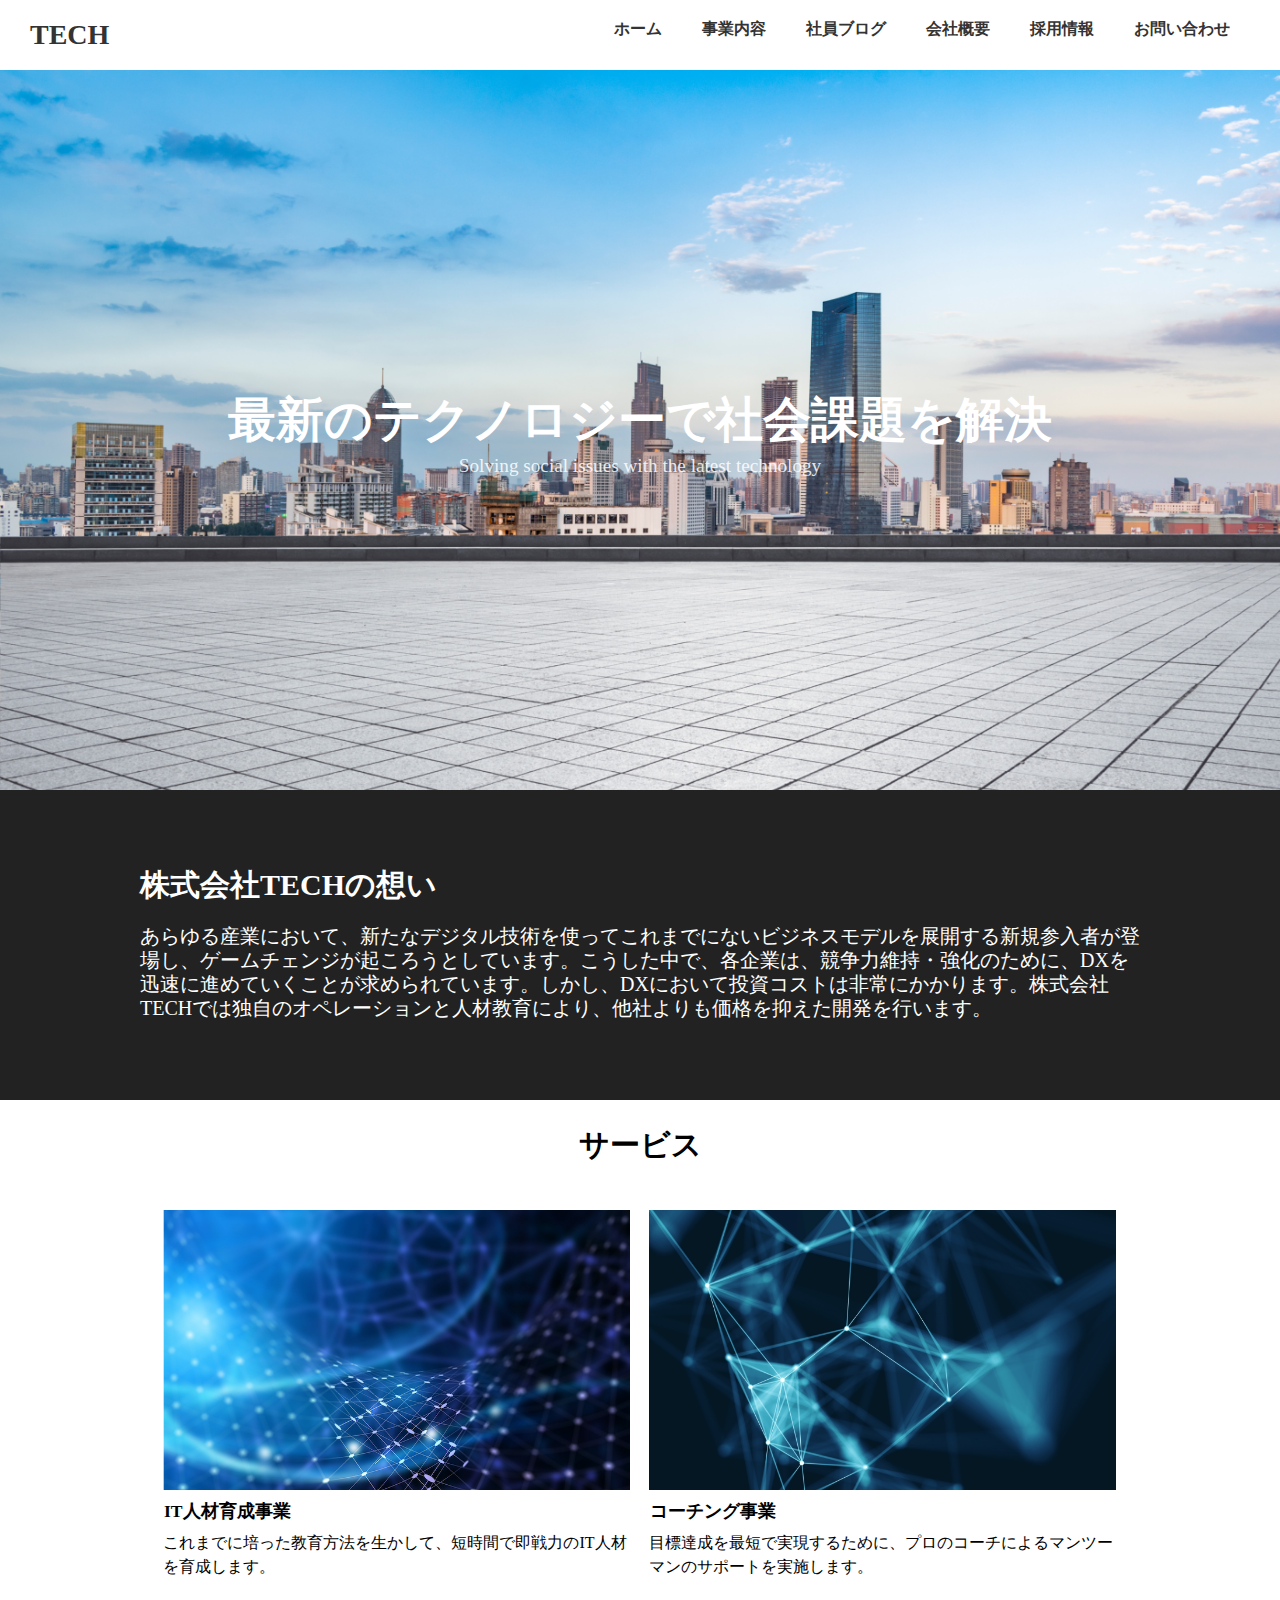
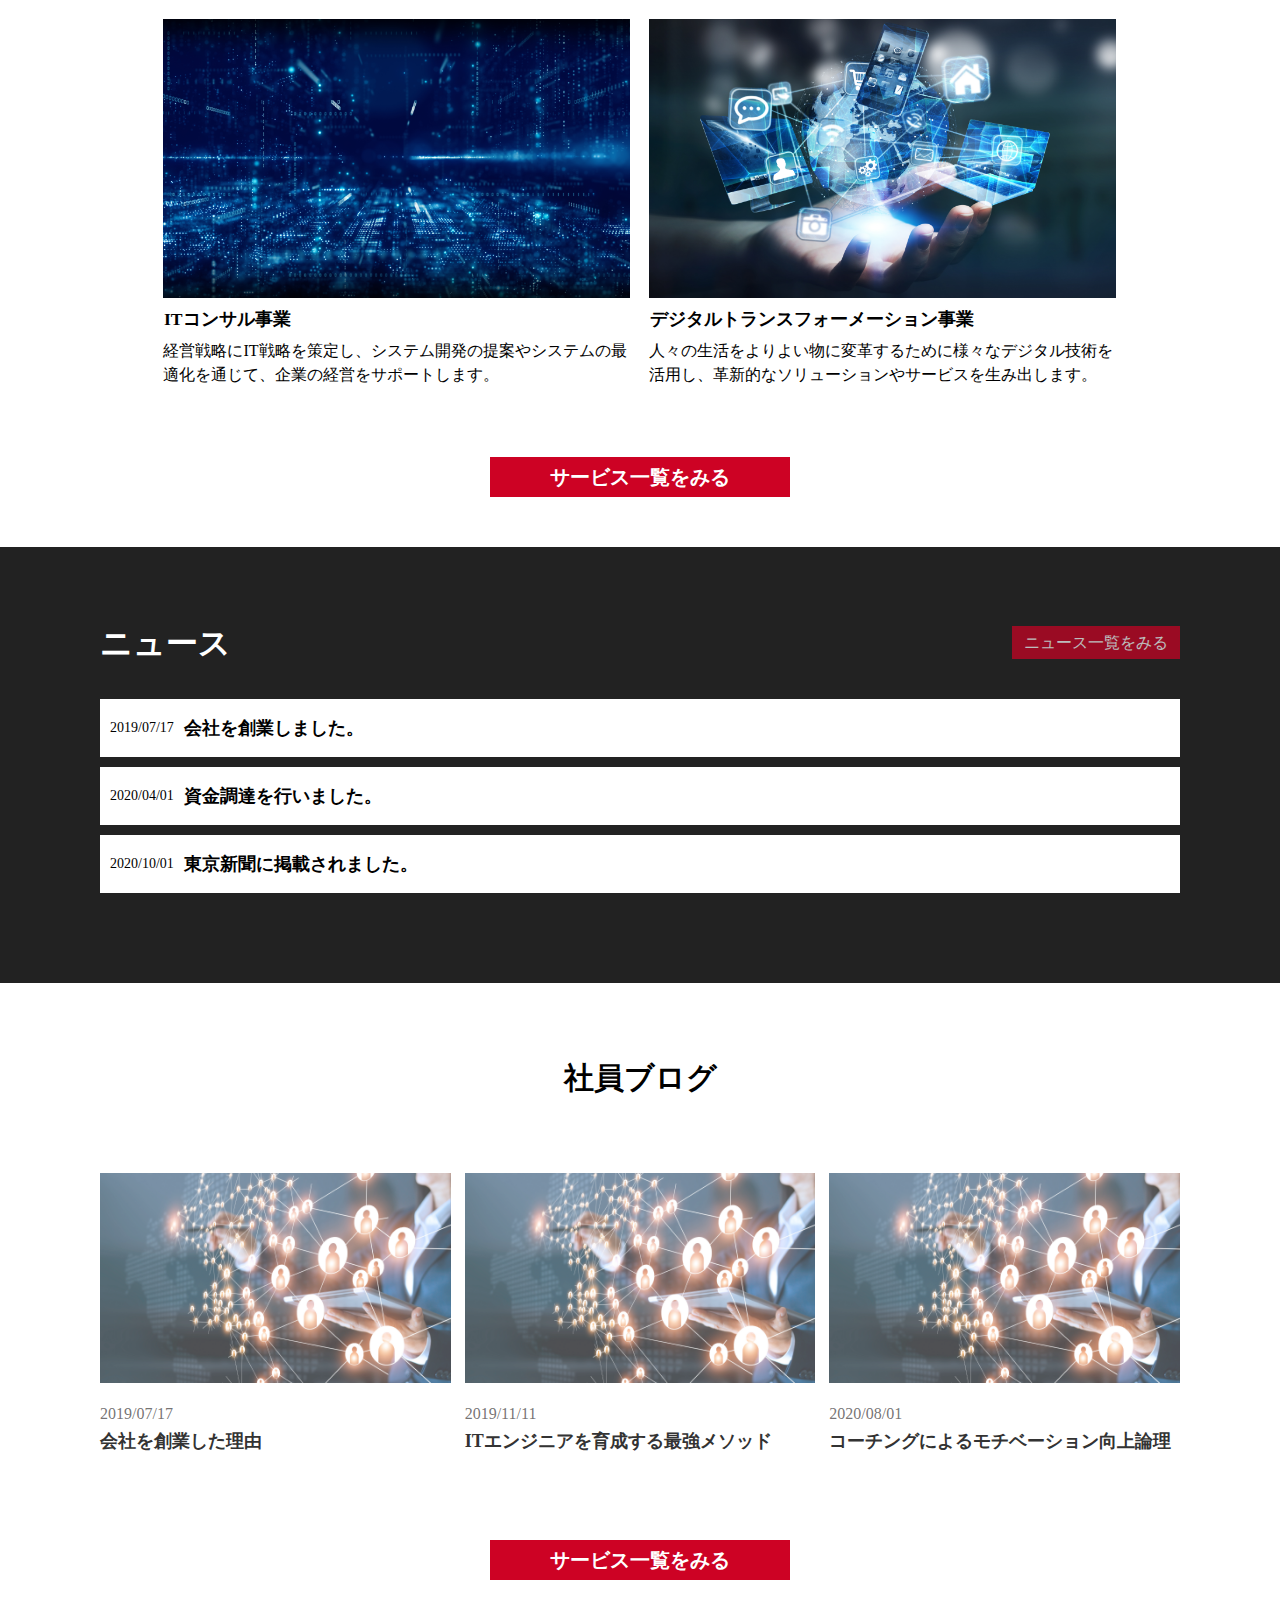
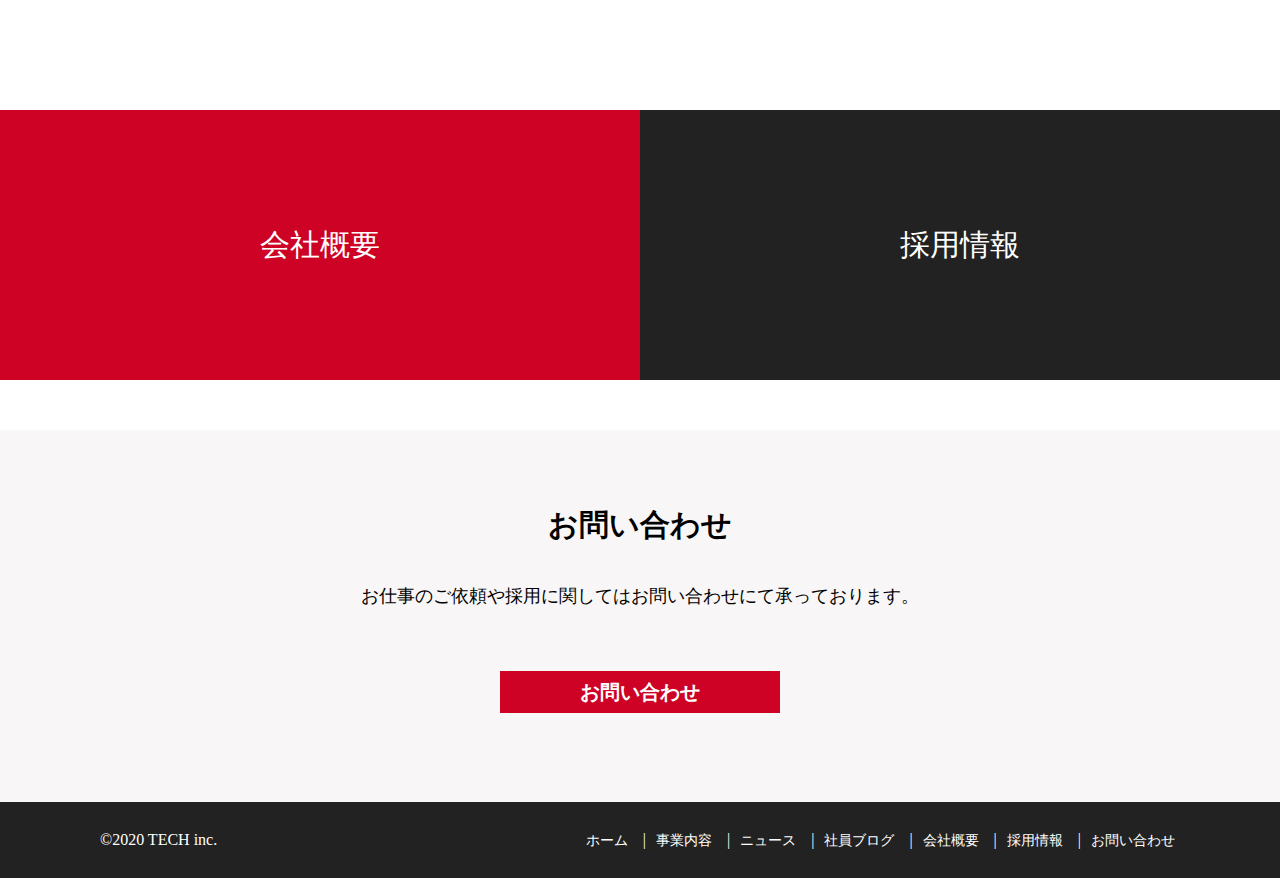
<file: index.html>
<!DOCTYPE html>
<html lang="ja">
<head>
  <meta charset="UTF-8">
  <meta http-equiv="X-UA-Compatible" content="IE=edge">
  <meta name="viewport" content="width=device-width, initial-scale=1.0">
  <link rel="stylesheet" href="css/index.css">
  <link rel="stylesheet" href="css/reset.css">

  <title>株式会社TECH</title>
</head>
<body>
  <!-- header -->
  <header>
    <div class="header__wrapper">
    <div class="header__wrapper-md">
    <a href="index.html" class="header-logo">
        <h1>TECH</h1></a>
    <nav class="header__nav" id="header__nav">
      <ul>
        <li class="header__nav-item"><a href="#">ホーム</a></li>
        <li class="header__nav-item"><a href="#">事業内容</a></li>
        <li class="header__nav-item"><a href="#">社員ブログ</a></li>
        <li class="header__nav-item"><a href="#">会社概要</a></li>
        <li class="header__nav-item"><a href="#">採用情報</a></li>
        <li class="header__nav-item"><a href="#">お問い合わせ</a></li>
      </ul>
    </nav>
    </div>
    <div class="drawer">
    <div class="drawer__menu" id="drawer__menu">
      <span class="drawer__menu__line--top"></span>
      <span class="drawer__menu__line--middle"></span>
      <span class="drawer__menu__line--bottom"></span>
    </div>
    </div>
    <nav class="drawer__nav" id="drawer__nav">
      <ul>
        <li class="drawer__nav-item"><a href="#">ホーム</a></li>
        <li class="drawer__nav-item"><a href="#">事業内容</a></li>
        <li class="drawer__nav-item"><a href="#">社員ブログ</a></li>
        <li class="drawer__nav-item"><a href="#">会社概要</a></li>
        <li class="drawer__nav-item"><a href="#">採用情報</a></li>
        <li class="drawer__nav-item"><a href="#">お問い合せ</a></li>
      </ul>
    </nav>
    </div>

  </header>

  <!-- header end -->

    <!-- firstview -->
    <div id="firstview">
      <p class="firstview__copy1">最新のテクノロジーで社会課題を解決</p>
      <p class="firstview__copy2">Solving social issues with the latest technology</p>
    </div>
    <!-- firstview end -->

    <!-- feature -->
    <div id="feature">
      <div class="feature__txt">
      <h2 class="feature__ttl">株式会社TECHの想い</h2>
      <p class="feature__comment">あらゆる産業において、新たなデジタル技術を使ってこれまでにないビジネスモデルを展開する新規参入者が登場し、ゲームチェンジが起ころうとしています。こうした中で、各企業は、競争力維持・強化のために、DXを迅速に進めていくことが求められています。しかし、DXにおいて投資コストは非常にかかります。株式会社TECHでは独自のオペレーションと人材教育により、他社よりも価格を抑えた開発を行います。</p>
    </div>
    </div>
    
    <!-- feature end -->

    <!-- service -->
    <div id="service">
      <h2 class="service__ttl">サービス</h2>
      <div class="service__wrapper">
        <div class="service__card-item">
          <img src="img/service1.png" alt="">
          <div class="service__text">
          <h3 class="service__item-ttl">IT人材育成事業</h3>
          <p class="service__item-txt">これまでに培った教育方法を生かして、短時間で即戦力のIT人材を育成します。</p>
          </div>
        </div>
        <div class="service__card-item">
          <img src="img/service2.png" alt="">
          <h3 class="service__item-ttl">コーチング事業</h3>
          <p class="service__item-txt">目標達成を最短で実現するために、プロのコーチによるマンツーマンのサポートを実施します。
          </p>
        </div>
        <div class="service__card-item">
          <img src="img/service3.png" alt="">
          <div class="service__text">
          <h3 class="service__item-ttl">ITコンサル事業</h3>
          <p class="service__item-txt">経営戦略にIT戦略を策定し、システム開発の提案やシステムの最適化を通じて、企業の経営をサポートします。</p>
          </div>
        </div>
        <div class="service__card-item">
          <img src="img/service4.png" alt="">
          <div class="service__text">
          <h3 class="service__item-ttl">デジタルトランスフォーメーション事業</h3>
          <p class="service__item-txt">人々の生活をよりよい物に変革するために様々なデジタル技術を活用し、革新的なソリューションやサービスを生み出します。</p>
        </div>
        </div>
      </div>
      <div class="service__btn">
        <a href="/service.html">サービス一覧をみる</a>
      </div>
    </div>
    <!-- serivce end -->

    <!-- news -->
    <div id="news">
      <div class="news__wrapper">
      <div class="news__wrapper-top">
        <h3 class="news__ttl">ニュース</h3>
        <div class="news__btn">
          <a href="/news.html">ニュース一覧をみる</a>
        </div>
      </div>
      <div class="news__item">
        <ul>
          <li class="news__cap">
            <div class="news__cap-date">2019/07/17</div>
            <div class="news__cap-txt">会社を創業しました。</div>
          </li>
          <li class="news__cap">
            <div class="news__cap-date">2020/04/01</div>
            <div class="news__cap-txt">資金調達を行いました。</div>
          </li>
          <li class="news__cap">
            <div class="news__cap-date">2020/10/01</div>
            <div class="news__cap-txt">東京新聞に掲載されました。</div>
          </li>
        </ul>
      </div>
      </div>
    </div>
    <!-- news end -->

    <!-- blog -->
    <div id="blog">
      <h2 class="blog__ttl">社員ブログ</h2>
    <div class="blog__wrapper">
      <div class="blog__card">
        <a href="#" class="blog__link">
        <img src="img/blog.png" alt="">
        </a>
        <div class="blog__item-date">2019/07/17</div>
        <a href="#" class="blog__item-ttl">会社を創業した理由</a>
      </div>
      <div class="blog__card">
        <a href="" class="blog__link">
        <img src="img/blog.png" alt="">
        </a>
        <div class="blog__item-date">2019/11/11</div>
        <a class="blog__item-ttl">ITエンジニアを育成する最強メソッド</a>
      </div>
      <div class="blog__card">
        <a href="#" class="blog__link">
        <img src="img/blog.png" alt="">
        </a>
        <div class="blog__item-date">2020/08/01</div>
        <a class="blog__item-ttl">コーチングによるモチベーション向上論理</a>
      </div>
    </div>
      <div class="service__btn">
        <a href="/blog.html">サービス一覧をみる</a>
      </div>
    </div>

      <!-- blog end -->

      <!-- common -->

      <div id="common__btn">
        <div class="common__wrapper">
          <a href="/company.html" class="company__btn-ttl">会社概要
        </a>
        <a href="/recruit.html" class="recruit__btn-ttl">
        採用情報</a>
        </div>
      </div>
      <!-- common end -->
      <!-- contact -->

      <div id="contact">
        <div class="contact__wrapper">
        <h2 class="contact-ttl">お問い合わせ</h2>
        <p class="contact__txt">お仕事のご依頼や採用に関してはお問い合わせにて承っております。</p>
        <div class="contact__btn">
          <a href="/conatct.html">お問い合わせ</a>
        </div>
        </div>
      </div>
      <!-- contact end -->

    <!-- footer -->
    <footer id="footer">
      <div class="footer__wrapper">
      <small>&copy;2020 TECH inc.</small>
      <div class="footer__nav">
        <ul class="footer__flex-item">
          <li class="footer__nav-item"><a href="/index.html">ホーム</a></li>
          <li class="footer__nav-item"><a href="/service.html">事業内容</a></li>
          <li class="footer__nav-item"><a href="/news.html">ニュース</a></li>
          <li class="footer__nav-item"><a href="/blog.html">社員ブログ</a></li>
          <li class="footer__nav-item"><a href="/company.html">会社概要</a></li>
          <li class="footer__nav-item"><a href="/recruit.html">採用情報</a></li>
          <li class="footer__nav-item"><a href="/conatct.html">お問い合わせ</a></li>
        </ul>
      </div>
      </div>
    </footer>

  <script src="js/main.js"></script>
</body>
</html>
</file>
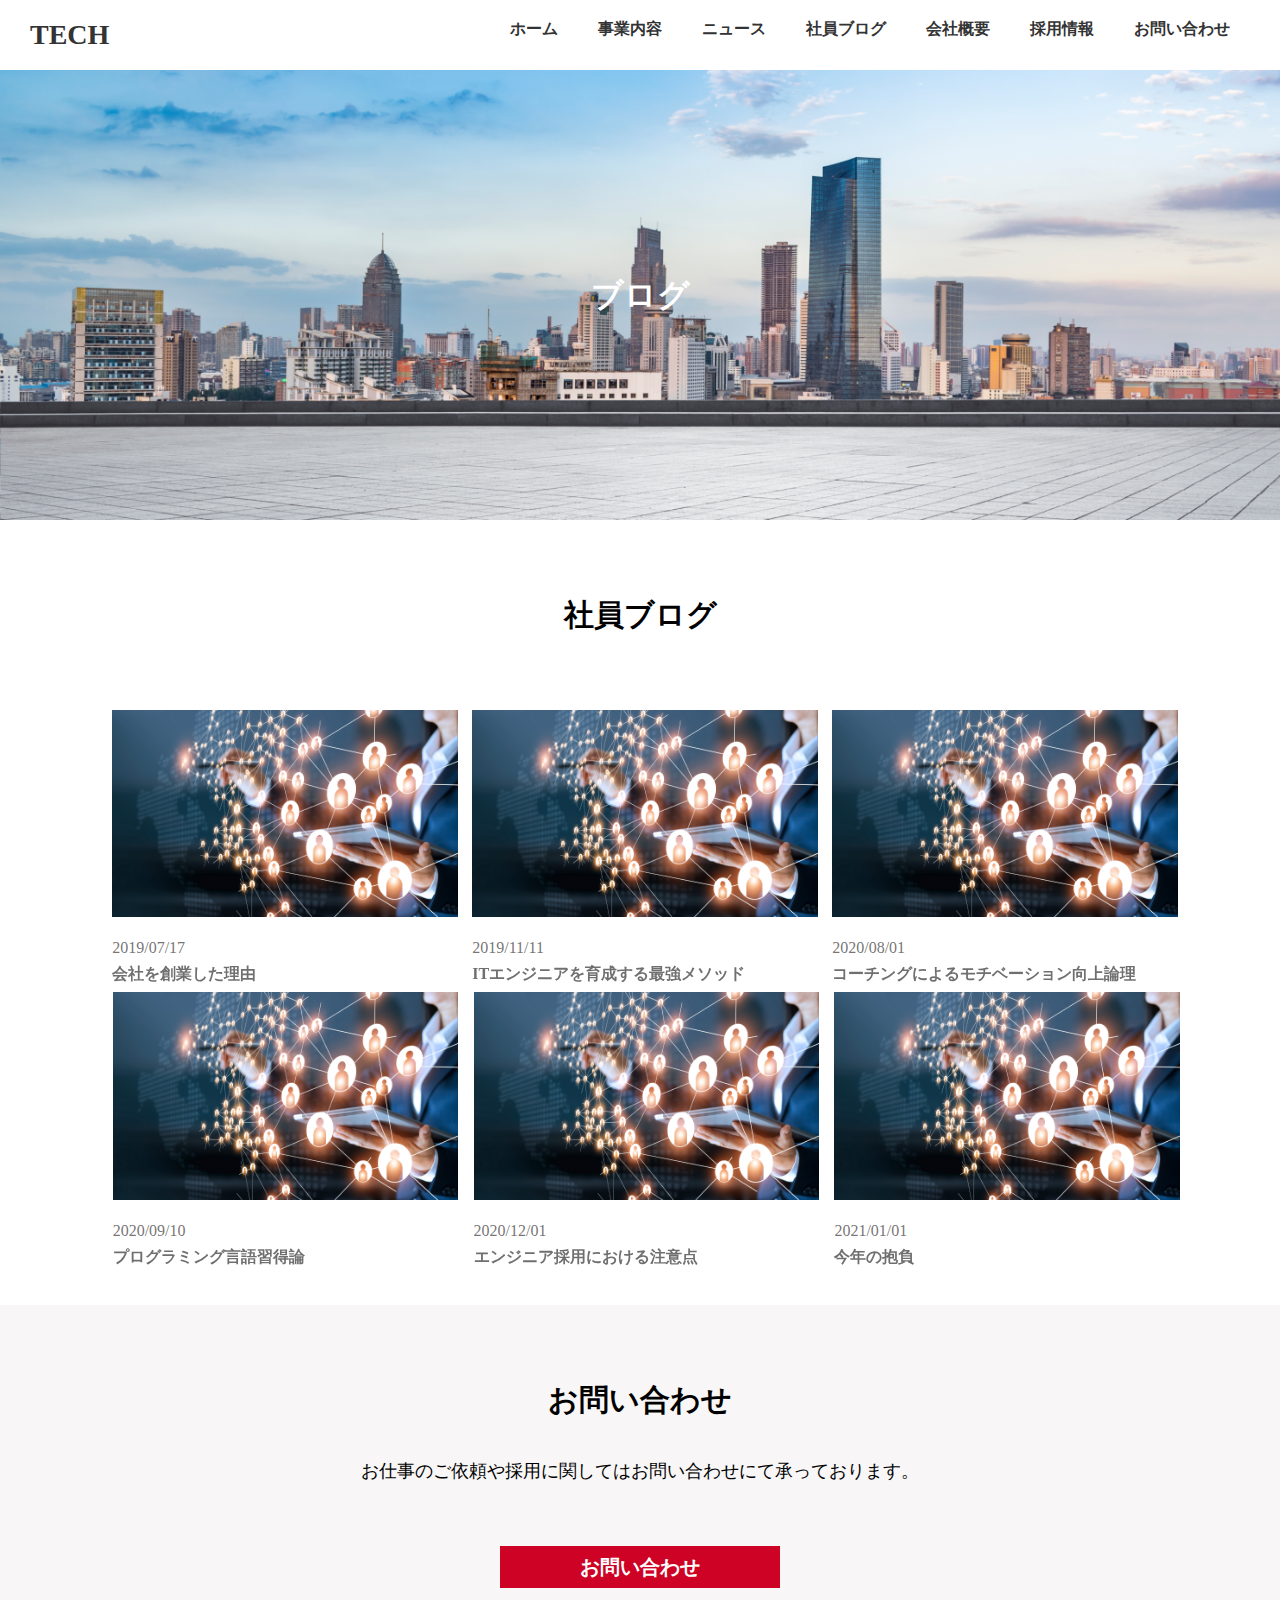
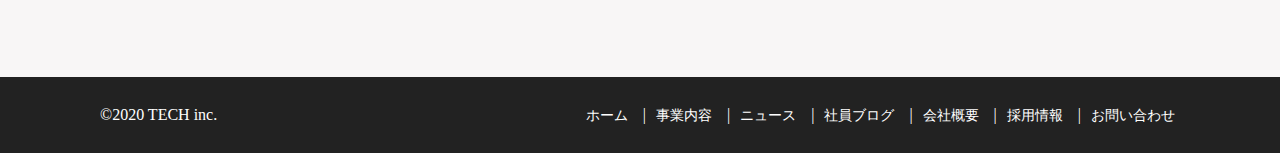
<file: blog.html>
<!DOCTYPE html>
<html lang="ja">
<head>
  <meta charset="UTF-8">
  <meta http-equiv="X-UA-Compatible" content="IE=edge">
  <link rel="stylesheet" href="css/blog.css">
  <link rel="stylesheet" href="css/reset.css">
  <meta name="viewport" content="width=device-width, initial-scale=1.0">
  <title>株式会社TECH</title>
  </head>
  
  <body>
<!-- header -->
<header>
  <div class="header__wrapper">
    <div class="header__wrapper-md">
  <a href="index.html" class="header-logo">
    <h1>TECH</h1>
  </a>
  <nav class="header__nav" id="header__nav">
    <ul>
      <li class="header__nav-item"><a href="index.html">ホーム</a></li>
      <li class="header__nav-item"><a href="service.html">事業内容</a></li>
      <li class="header__nav-item"><a href="news.html">ニュース</a></li>
      <li class="header__nav-item"><a href="blog.html">社員ブログ</a></li>
      <li class="header__nav-item"><a href="company.html">会社概要</a></li>
      <li class="header__nav-item"><a href="recruit.html">採用情報</a></li>
      <li class="header__nav-item"><a href="conatct.html">お問い合わせ</a></li>
    </ul>
  </nav>
</div>
<div class="drawer">
  <div class="drawer__menu" id="drawer__menu">
    <span class="drawer__menu__line--top"></span>
    <span class="drawer__menu__line--middle"></span>
    <span class="drawer__menu__line--bottom"></span>
  </div>
</div>
<nav class="drawer__nav" id="drawer__nav">
  <ul>
    <li class="drawer__nav-item"><a href="index.html">ホーム</a></li>
    <li class="drawer__nav-item"><a href="service.html">事業内容</a></li>
    <li class="drawer__nav-item"><a href="news.html">ニュース</a></li>
    <li class="drawer__nav-item"><a href="blog.html">社員ブログ</a></li>
    <li class="drawer__nav-item"><a href="company.html">会社概要</a></li>
    <li class="drawer__nav-item"><a href="recruit.html">採用情報</a></li>
    <li class="drawer__nav-item"><a href="conatct.html">お問い合せ</a></li>
  </ul>
</nav>
</div>

</header>

<!-- header end -->
<div id="firstview">
  <p class="firstview__copy">ブログ</p>
</div>
<!-- firstview end -->
<!-- blog -->
<div id="blog">
  <h2 class="blog__ttl">社員ブログ</h2>
  <div class="blog__wrapper">
    <div class="blog__card">
      <a href="#" class="blog__link">
        <img src="img/blog.png" alt="">
      </a>
      <div class="blog__item-date">2019/07/17</div>
      <a href="#" class="blog__item-ttl">会社を創業した理由</a>
    </div>
    <div class="blog__card">
      <a href="" class="blog__link">
        <img src="img/blog.png" alt="">
      </a>
      <div class="blog__item-date">2019/11/11</div>
      <a class="blog__item-ttl">ITエンジニアを育成する最強メソッド</a>
    </div>
    <div class="blog__card">
      <a href="#" class="blog__link">
        <img src="img/blog.png" alt="">
      </a>
      <div class="blog__item-date">2020/08/01</div>
      <a class="blog__item-ttl">コーチングによるモチベーション向上論理</a>
    </div>
    <div class="blog__card">
      <a href="#" class="blog__link">
        <img src="img/blog.png" alt="">
      </a>
      <div class="blog__item-date">2020/09/10</div>
      <a class="blog__item-ttl">プログラミング言語習得論
      </a>
    </div>
    <div class="blog__card">
      <a href="#" class="blog__link">
        <img src="img/blog.png" alt="">
      </a>
      <div class="blog__item-date">2020/12/01</div>
      <a class="blog__item-ttl">エンジニア採用における注意点</a>
    </div>
    <div class="blog__card">
      <a href="#" class="blog__link">
        <img src="img/blog.png" alt="">
      </a>
      <div class="blog__item-date">2021/01/01</div>
      <a class="blog__item-ttl">今年の抱負</a>
    </div>
  </div>
</div>

<!-- blog end -->
  <!-- contact -->
  
  <div id="contact">
    <div class="contact__wrapper">
      <h2 class="contact-ttl">お問い合わせ</h2>
      <p class="contact__txt">お仕事のご依頼や採用に関してはお問い合わせにて承っております。</p>
      <div class="contact__btn">
        <a href="/conatct.html">お問い合わせ</a>
      </div>
    </div>
  </div>
  <!-- contact end -->
  
  <!-- footer -->
  <footer id="footer">
    <div class="footer__wrapper">
      <small>&copy;2020 TECH inc.</small>
      <div class="footer__nav">
        <ul class="footer__flex-item">
          <li class="footer__nav-item"><a href="/index.html">ホーム</a></li>
          <li class="footer__nav-item"><a href="/service.html">事業内容</a></li>
          <li class="footer__nav-item"><a href="/news.html">ニュース</a></li>
          <li class="footer__nav-item"><a href="/blog.html">社員ブログ</a></li>
          <li class="footer__nav-item"><a href="/company.html">会社概要</a></li>
          <li class="footer__nav-item"><a href="/recruit.html">採用情報</a></li>
          <li class="footer__nav-item"><a href="/conatct.html">お問い合わせ</a></li>
        </ul>
      </div>
    </div>
  </footer>
<script src="js/main.js"></script>

</body>
</html>
</file>
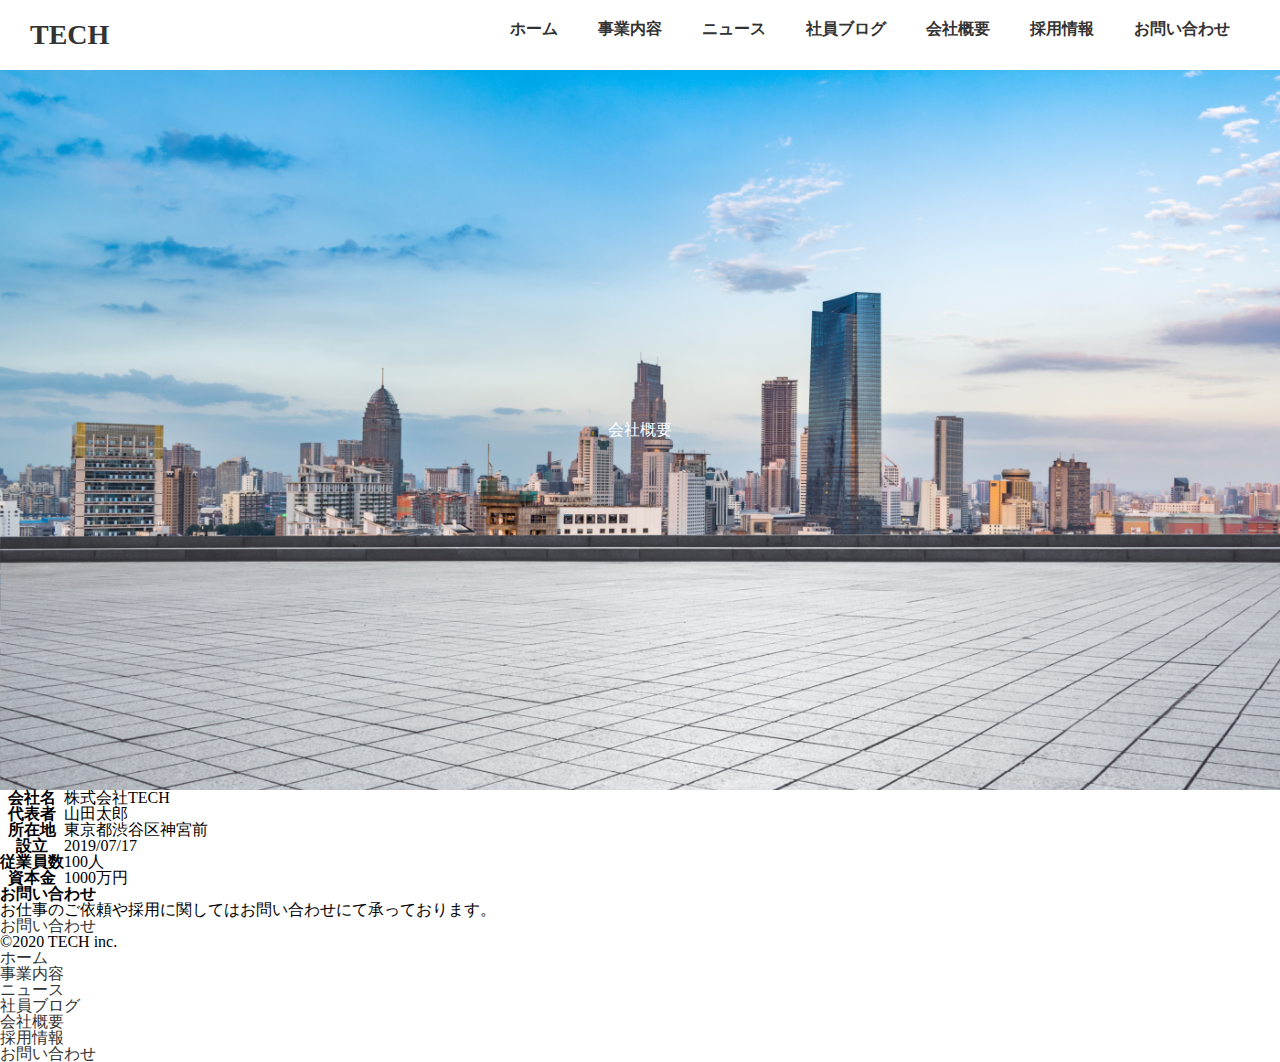
<file: company.html>
<!DOCTYPE html>
<html lang="ja">

<head>
  <meta charset="UTF-8">
  <meta http-equiv="X-UA-Compatible" content="IE=edge">
  <meta name="viewport" content="width=device-width, initial-scale=1.0">
  <link rel="stylesheet" href="css/company.css">
  <link rel="stylesheet" href="css/reset.css">
  <title>株式会社TECH</title>
</head>

<body>
  <!-- header -->
  <header>
    <div class="header__wrapper">
      <div class="header__wrapper-md">
        <a href="index.html" class="header-logo">
          <h1>TECH</h1>
        </a>
        <nav class="header__nav" id="header__nav">
          <ul>
            <li class="header__nav-item"><a href="index.html">ホーム</a></li>
            <li class="header__nav-item"><a href="service.html">事業内容</a></li>
            <li class="header__nav-item"><a href="news.html">ニュース</a></li>

            <li class="header__nav-item"><a href="blog.html">社員ブログ</a></li>
            <li class="header__nav-item"><a href="company.html">会社概要</a></li>
            <li class="header__nav-item"><a href="recruit.html">採用情報</a></li>
            <li class="header__nav-item"><a href="conatct.html">お問い合わせ</a></li>
          </ul>
        </nav>
      </div>
      <div class="drawer">
        <div class="drawer__menu" id="drawer__menu">
          <span class="drawer__menu__line--top"></span>
          <span class="drawer__menu__line--middle"></span>
          <span class="drawer__menu__line--bottom"></span>
        </div>
      </div>
      <nav class="drawer__nav" id="drawer__nav">
        <ul>
          <li class="drawer__nav-item"><a href="index.html">ホーム</a></li>
          <li class="drawer__nav-item"><a href="service.html">事業内容</a></li>
          <li class="drawer__nav-item"><a href="news.html">ニュース</a></li>
          <li class="drawer__nav-item"><a href="blog.html">社員ブログ</a></li>
          <li class="drawer__nav-item"><a href="company.html">会社概要</a></li>
          <li class="drawer__nav-item"><a href="recruit.html">採用情報</a></li>
          <li class="drawer__nav-item"><a href="conatct.html">お問い合せ</a></li>
        </ul>
      </nav>
    </div>

  </header>

  <!-- header end -->

  <!-- firstview -->
  <div id="firstview">
    <p class="firstview__copy">会社概要</p>
  </div>
    <!-- firstview end -->

    <div id="company">
      <div class="company__item">
      <table>
        <tr>
          <th>会社名</th>
          <td>株式会社TECH</td>
        </tr>
        <tr>
          <th>代表者</th>
          <td>山田太郎</td>
        </tr>
        <tr>
          <th>所在地</th>
          <td>東京都渋谷区神宮前</td>
        </tr>
        <tr>
          <th>設立</th>
          <td>2019/07/17</td>
        </tr>
        <tr>
          <th>従業員数</th>
          <td>100人</td>
        </tr>
        <tr>
          <th>資本金</th>
          <td>1000万円</td>
        </tr>
      </table>
      </div>
    </div>
      
<!-- contact -->

<div id="contact">
  <div class="contact__wrapper">
    <h2 class="contact-ttl">お問い合わせ</h2>
    <p class="contact__txt">お仕事のご依頼や採用に関してはお問い合わせにて承っております。</p>
    <div class="contact__btn">
      <a href="/conatct.html">お問い合わせ</a>
    </div>
  </div>
</div>
<!-- contact end -->

<!-- footer -->
<footer id="footer">
  <div class="footer__wrapper">
    <small>&copy;2020 TECH inc.</small>
    <div class="footer__nav">
      <ul class="footer__flex-item">
        <li class="footer__nav-item"><a href="/index.html">ホーム</a></li>
        <li class="footer__nav-item"><a href="/service.html">事業内容</a></li>
        <li class="footer__nav-item"><a href="/news.html">ニュース</a></li>
        <li class="footer__nav-item"><a href="/blog.html">社員ブログ</a></li>
        <li class="footer__nav-item"><a href="/company.html">会社概要</a></li>
        <li class="footer__nav-item"><a href="/recruit.html">採用情報</a></li>
        <li class="footer__nav-item"><a href="/conatct.html">お問い合わせ</a></li>
      </ul>
    </div>
  </div>
</footer>

    <script src="js/main.js"></script>
  </body>
</html>
</file>
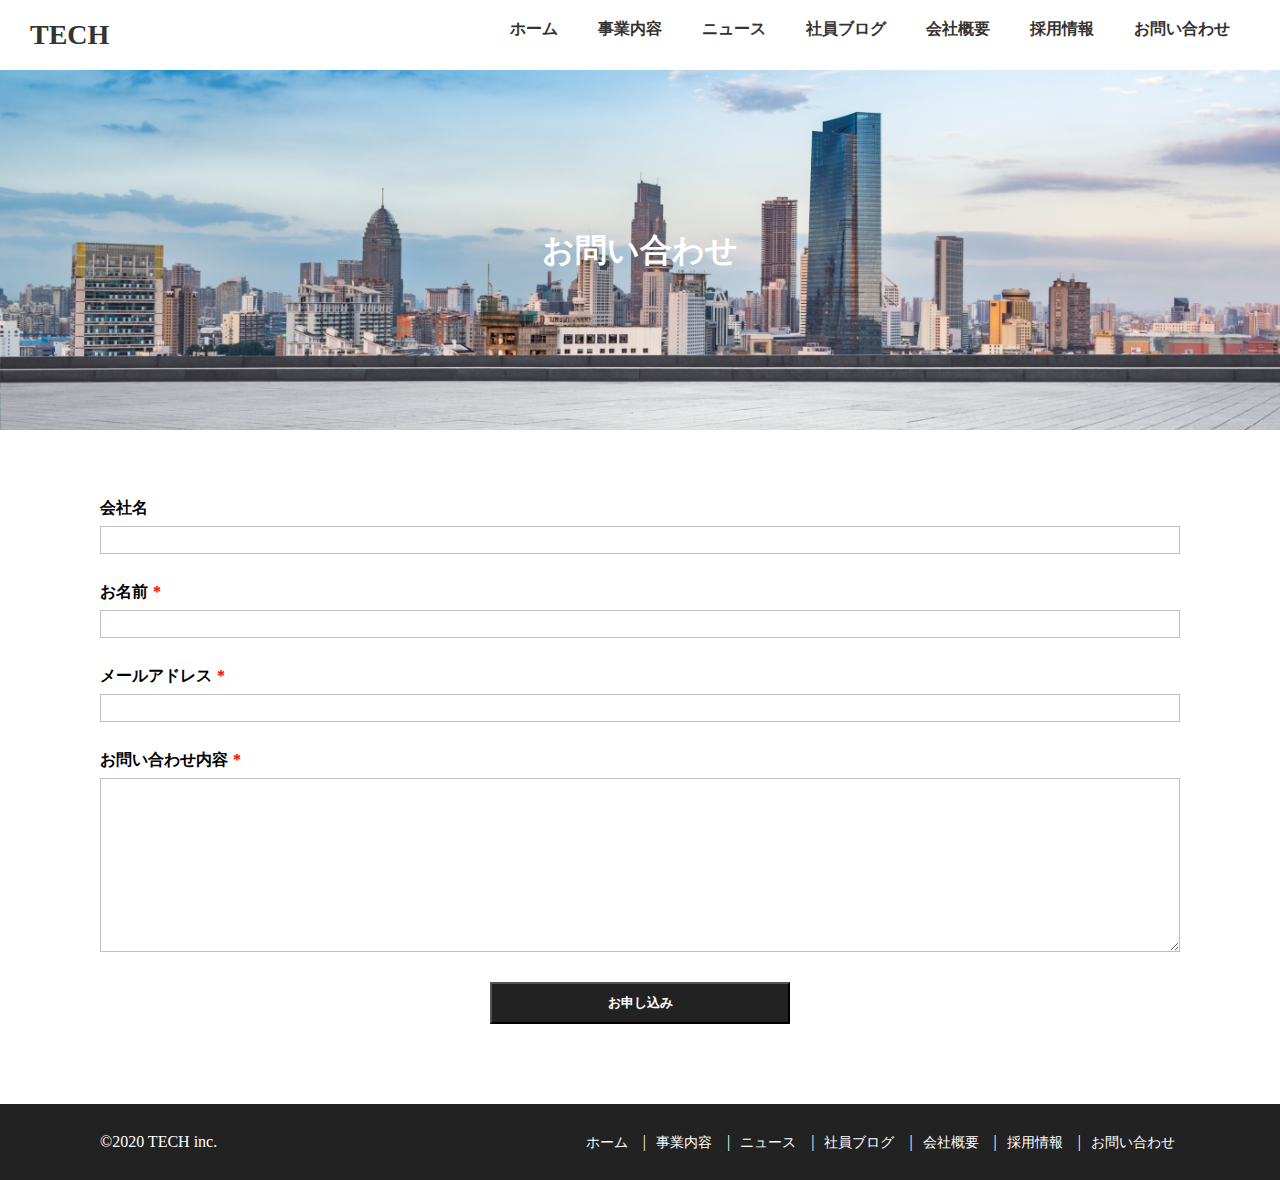
<file: conatct.html>
<!DOCTYPE html>
<html lang="ja">

<head>
  <meta charset="UTF-8">
  <meta http-equiv="X-UA-Compatible" content="IE=edge">
  <link rel="stylesheet" href="css/contact.css">
  <link rel="stylesheet" href="css/reset.css">
  <meta name="viewport" content="width=device-width, initial-scale=1.0">
  <title>株式会社TECH</title>
</head>

<body>
<!-- header -->
<header>
  <div class="header__wrapper">
    <div class="header__wrapper-md">
      <a href="index.html" class="header-logo">
        <h1>TECH</h1>
      </a>
      <nav class="header__nav" id="header__nav">
        <ul>
          <li class="header__nav-item"><a href="index.html">ホーム</a></li>
          <li class="header__nav-item"><a href="service.html">事業内容</a></li>
          <li class="header__nav-item"><a href="news.html">ニュース</a></li>
          <li class="header__nav-item"><a href="blog.html">社員ブログ</a></li>
          <li class="header__nav-item"><a href="company.html">会社概要</a></li>
          <li class="header__nav-item"><a href="recruit.html">採用情報</a></li>
          <li class="header__nav-item"><a href="conatct.html">お問い合わせ</a></li>
        </ul>
      </nav>
    </div>
    <div class="drawer">
      <div class="drawer__menu" id="drawer__menu">
        <span class="drawer__menu__line--top"></span>
        <span class="drawer__menu__line--middle"></span>
        <span class="drawer__menu__line--bottom"></span>
      </div>
    </div>
    <nav class="drawer__nav" id="drawer__nav">
      <ul>
        <li class="drawer__nav-item"><a href="index.html">ホーム</a></li>
        <li class="drawer__nav-item"><a href="service.html">事業内容</a></li>
        <li class="drawer__nav-item"><a href="news.html">ニュース</a></li>
        <li class="drawer__nav-item"><a href="blog.html">社員ブログ</a></li>
        <li class="drawer__nav-item"><a href="company.html">会社概要</a></li>
        <li class="drawer__nav-item"><a href="recruit.html">採用情報</a></li>
        <li class="drawer__nav-item"><a href="conatct.html">お問い合せ</a></li>
      </ul>
    </nav>
  </div>

</header>
<!-- header end -->

<main>

  <div id="firstview">
    <p class="firstview__copy">お問い合わせ</p>
  </div>
  <!-- firstview end -->

  <!-- form -->
<div class="form__wrapper">
<form class="form" name="contact" method="POST">
  <div class="form-item">
    <label for="company" class="form__item-label">会社名</label>
    <input type="text" name="company" class="form__item-input">
  </div>
  <div class="form-item">
    <label for="name" class="form__item-label">お名前<span class="form__item-label-required">*</span></label>
    <input type="text" name="name" class="form__item-input">
  </div>
  <div class="form-item">
    <label for="email" class="form__item-label">メールアドレス<span class="form__item-label-required">*</span></label>
    <input type="email" name="email" class="form__item-input">
  </div>
  <div class="form-item">
    <label for="textarea" class="form__item-label">お問い合わせ内容<span class="form__item-label-required">*</span></label>
    <textarea name="textarea" rows="7" cols="80" class="form__item-input"></textarea>
  </div>
  <div class="form__btn-section">
  <input type="submit" class="form-btn" value="お申し込み">
  </div>
</form>
</div>

<!-- footer -->
<footer id="footer">
  <div class="footer__wrapper">
    <small>&copy;2020 TECH inc.</small>
    <div class="footer__nav">
      <ul class="footer__flex-item">
        <li class="footer__nav-item"><a href="/index.html">ホーム</a></li>
        <li class="footer__nav-item"><a href="/service.html">事業内容</a></li>
        <li class="footer__nav-item"><a href="/news.html">ニュース</a></li>
        <li class="footer__nav-item"><a href="/blog.html">社員ブログ</a></li>
        <li class="footer__nav-item"><a href="/company.html">会社概要</a></li>
        <li class="footer__nav-item"><a href="/recruit.html">採用情報</a></li>
        <li class="footer__nav-item"><a href="/conatct.html">お問い合わせ</a></li>
      </ul>
    </div>
  </div>
</footer>


</main>
</body>
</html>
</file>
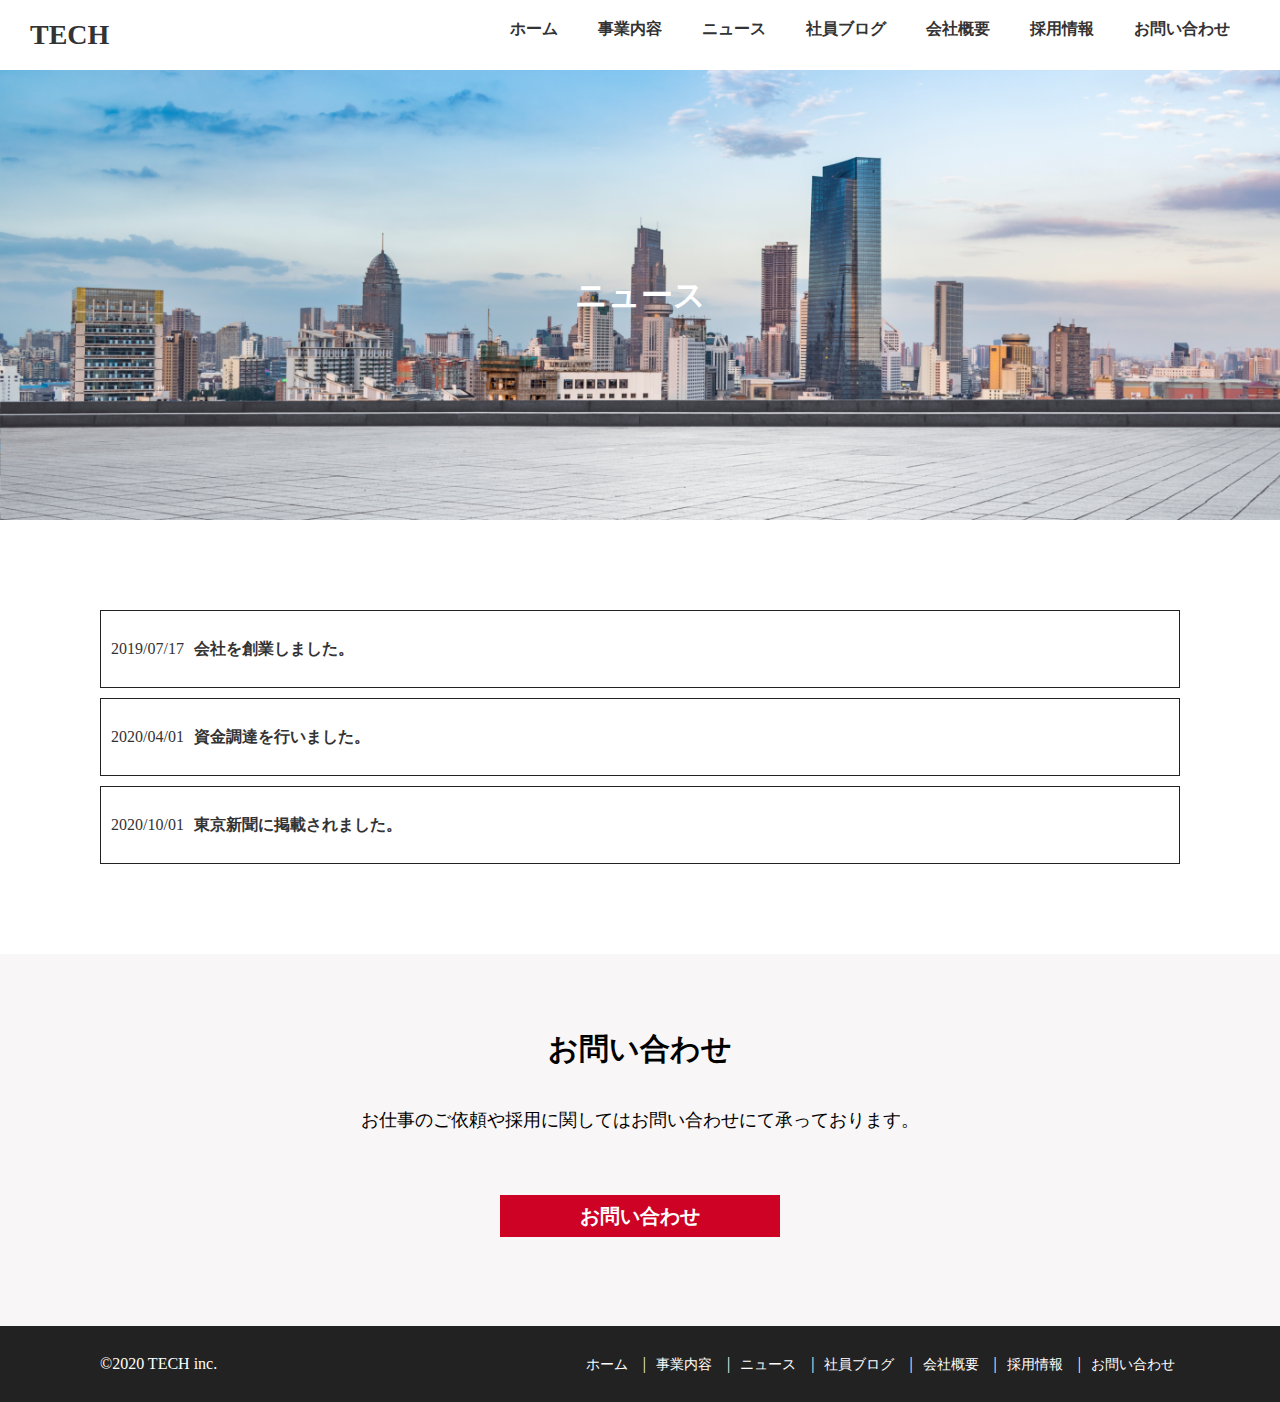
<file: news.html>
<!DOCTYPE html>
<html lang="ja">
<head>
  <meta charset="UTF-8">
  <meta http-equiv="X-UA-Compatible" content="IE=edge">
  <meta name="viewport" content="width=device-width, initial-scale=1.0">
  <link rel="stylesheet" href="css/news.css">
  <link rel="stylesheet" href="css/reset.css">
  <title>株式会社TECH</title>
  </head>
  
  <body>
    <!-- header -->
    <header>
    <div class="header__wrapper">
    <div class="header__wrapper-md">
      <a href="index.html" class="header-logo">
        <h1>TECH</h1>
      </a>
      <nav class="header__nav" id="header__nav">
        <ul>
          <li class="header__nav-item"><a href="index.html">ホーム</a></li>
          <li class="header__nav-item"><a href="service.html">事業内容</a></li>
          <li class="header__nav-item"><a href="news.html">ニュース</a></li>

          <li class="header__nav-item"><a href="blog.html">社員ブログ</a></li>
          <li class="header__nav-item"><a href="company.html">会社概要</a></li>
          <li class="header__nav-item"><a href="recruit.html">採用情報</a></li>
          <li class="header__nav-item"><a href="conatct.html">お問い合わせ</a></li>
        </ul>
      </nav>
    </div>
    <div class="drawer">
      <div class="drawer__menu" id="drawer__menu">
        <span class="drawer__menu__line--top"></span>
        <span class="drawer__menu__line--middle"></span>
        <span class="drawer__menu__line--bottom"></span>
      </div>
    </div>
    <nav class="drawer__nav" id="drawer__nav">
      <ul>
        <li class="drawer__nav-item"><a href="index.html">ホーム</a></li>
        <li class="drawer__nav-item"><a href="service.html">事業内容</a></li>
        <li class="drawer__nav-item"><a href="news.html">ニュース</a></li>
        <li class="drawer__nav-item"><a href="blog.html">社員ブログ</a></li>
        <li class="drawer__nav-item"><a href="company.html">会社概要</a></li>
        <li class="drawer__nav-item"><a href="recruit.html">採用情報</a></li>
        <li class="drawer__nav-item"><a href="conatct.html">お問い合せ</a></li>
      </ul>
    </nav>
  </div>

</header>

<!-- header end -->

<!-- firstview -->
<div id="firstview">
  <p class="firstview__copy1">ニュース</p>
</div>
<!-- firstview end -->
  <!-- news -->
  <div id="news">
    <div class="news__wrapper">
      <div class="news__wrapper-top">
      </div>
      <div class="news__item">
        <ul>
          <li class="news__cap">
            <a href="news.html">
            <div class="news__cap-date">2019/07/17</div>
            <div class="news__cap-txt">会社を創業しました。</div>
            </a>
          </li>
          <li class="news__cap">
            <a href="news.html">
            <div class="news__cap-date">2020/04/01</div>
            <div class="news__cap-txt">資金調達を行いました。</div>
            </a>
          </li>
          <li class="news__cap">
            <a href="news.html">
            <div class="news__cap-date">2020/10/01</div>
            <div class="news__cap-txt">東京新聞に掲載されました。</div>
            </a>
          </li>
        </ul>
      </div>
    </div>
  </div>
  <!-- news end -->
  <!-- contact -->
  
  <div id="contact">
    <div class="contact__wrapper">
      <h2 class="contact-ttl">お問い合わせ</h2>
      <p class="contact__txt">お仕事のご依頼や採用に関してはお問い合わせにて承っております。</p>
      <div class="contact__btn">
        <a href="/conatct.html">お問い合わせ</a>
      </div>
    </div>
  </div>
  <!-- contact end -->
  
  <!-- footer -->
  <footer id="footer">
    <div class="footer__wrapper">
      <small>&copy;2020 TECH inc.</small>
      <div class="footer__nav">
        <ul class="footer__flex-item">
          <li class="footer__nav-item"><a href="/index.html">ホーム</a></li>
          <li class="footer__nav-item"><a href="/service.html">事業内容</a></li>
          <li class="footer__nav-item"><a href="/news.html">ニュース</a></li>
          <li class="footer__nav-item"><a href="/blog.html">社員ブログ</a></li>
          <li class="footer__nav-item"><a href="/company.html">会社概要</a></li>
          <li class="footer__nav-item"><a href="/recruit.html">採用情報</a></li>
          <li class="footer__nav-item"><a href="/conatct.html">お問い合わせ</a></li>
        </ul>
      </div>
    </div>
  </footer>
      
      <script src="js/main.js"></script>


</body>
</html>
</file>
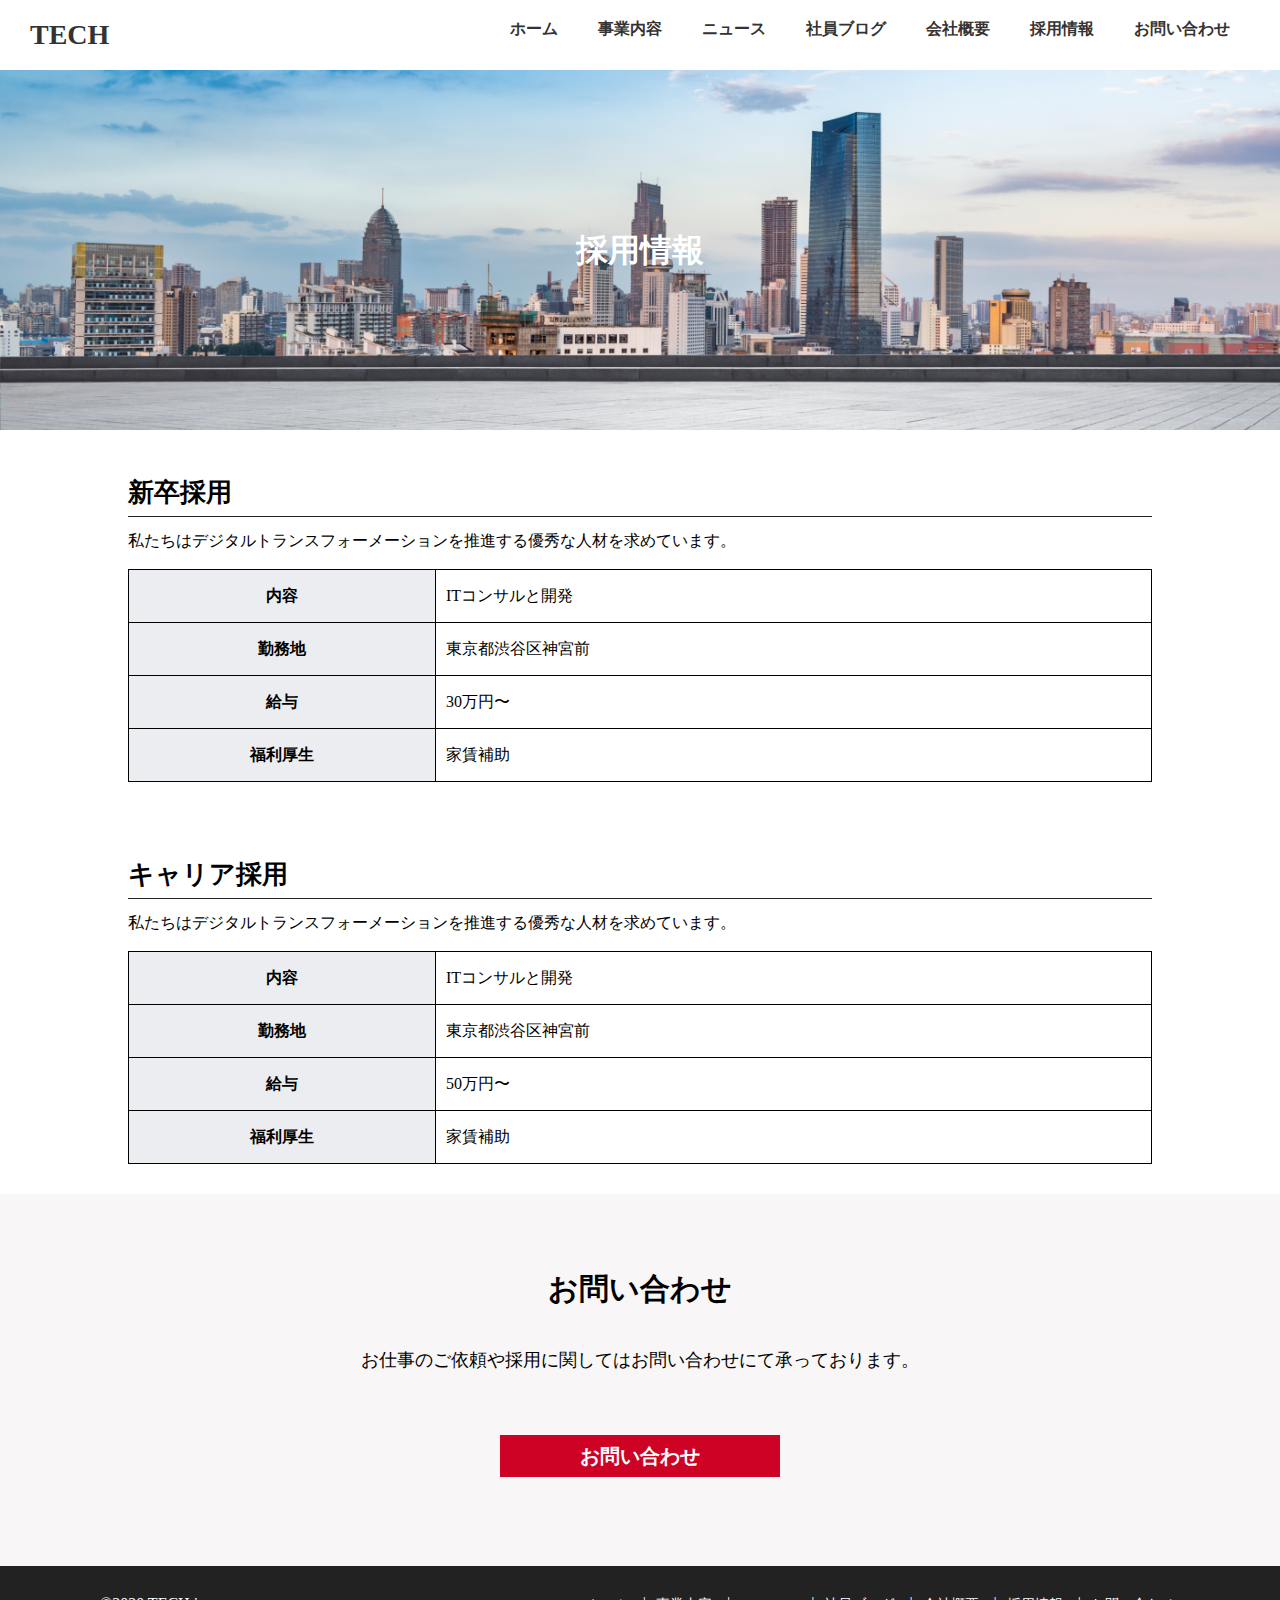
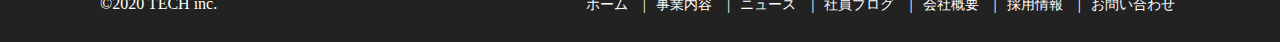
<file: recruit.html>
<!DOCTYPE html>
<html lang="ja">

<head>
  <meta charset="UTF-8">
  <meta http-equiv="X-UA-Compatible" content="IE=edge">
  <link rel="stylesheet" href="css/recruit.css">
  <link rel="stylesheet" href="css/reset.css">
  <meta name="viewport" content="width=device-width, initial-scale=1.0">
  <title>株式会社TECH</title>
</head>

<body>
  <!-- header -->
<header>
<div class="header__wrapper">
  <div class="header__wrapper-md">
    <a href="index.html" class="header-logo">
      <h1>TECH</h1>
    </a>
    <nav class="header__nav" id="header__nav">
      <ul>
        <li class="header__nav-item"><a href="index.html">ホーム</a></li>
        <li class="header__nav-item"><a href="service.html">事業内容</a></li>
        <li class="header__nav-item"><a href="news.html">ニュース</a></li>
        <li class="header__nav-item"><a href="blog.html">社員ブログ</a></li>
        <li class="header__nav-item"><a href="company.html">会社概要</a></li>
        <li class="header__nav-item"><a href="recruit.html">採用情報</a></li>
        <li class="header__nav-item"><a href="conatct.html">お問い合わせ</a></li>
      </ul>
    </nav>
  </div>
  <div class="drawer">
    <div class="drawer__menu" id="drawer__menu">
      <span class="drawer__menu__line--top"></span>
      <span class="drawer__menu__line--middle"></span>
      <span class="drawer__menu__line--bottom"></span>
    </div>
  </div>
  <nav class="drawer__nav" id="drawer__nav">
    <ul>
      <li class="drawer__nav-item"><a href="index.html">ホーム</a></li>
      <li class="drawer__nav-item"><a href="service.html">事業内容</a></li>
      <li class="drawer__nav-item"><a href="news.html">ニュース</a></li>
      <li class="drawer__nav-item"><a href="blog.html">社員ブログ</a></li>
      <li class="drawer__nav-item"><a href="company.html">会社概要</a></li>
      <li class="drawer__nav-item"><a href="recruit.html">採用情報</a></li>
      <li class="drawer__nav-item"><a href="conatct.html">お問い合せ</a></li>
    </ul>
  </nav>
</div>

  </header>

  <main>
  <!-- header end -->
  <div id="firstview">
    <p class="firstview__copy">採用情報</p>
  </div>
  <!-- firstview end -->
<div id="recruit1">
  <div class="recruit__item">
  <p class="recruit__ttl">新卒採用</p>
  <p class="recruit__txt">私たちはデジタルトランスフォーメーションを推進する優秀な人材を求めています。</p>
  <table>
    <tr>
    <th>内容</th>
    <td>ITコンサルと開発</td>
    </tr>
    <tr>
    <th>勤務地</th>
    <td>東京都渋谷区神宮前</td>
    </tr>
    <tr>
    <th>給与</th>
    <td>30万円〜</td>
    </tr>
    <tr>
    <th>福利厚生</th>
    <td>家賃補助</td>
    </tr>
  </table>
  </div>
</div>
<div id="recruit2">
  <div class="recruit__item">
  <p class="recruit__ttl">キャリア採用</p>
  <p class="recruit__txt">私たちはデジタルトランスフォーメーションを推進する優秀な人材を求めています。</p>
  <table>
    <tr>
    <th>内容</th>
    <td>ITコンサルと開発</td>
    </tr>
    <tr>
    <th>勤務地</th>
    <td>東京都渋谷区神宮前</td>
    </tr>
    <tr>
    <th>給与</th>
    <td>50万円〜</td>
    </tr>
    <tr>
    <th>福利厚生</th>
    <td>家賃補助</td>
    </tr>
  </table>
  </div>
</div>
<!-- contact -->

<div id="contact">
  <div class="contact__wrapper">
    <h2 class="contact-ttl">お問い合わせ</h2>
    <p class="contact__txt">お仕事のご依頼や採用に関してはお問い合わせにて承っております。</p>
    <div class="contact__btn">
      <a href="/conatct.html">お問い合わせ</a>
    </div>
  </div>
</div>
<!-- contact end -->

<!-- footer -->
<footer id="footer">
  <div class="footer__wrapper">
    <small>&copy;2020 TECH inc.</small>
    <div class="footer__nav">
      <ul class="footer__flex-item">
        <li class="footer__nav-item"><a href="/index.html">ホーム</a></li>
        <li class="footer__nav-item"><a href="/service.html">事業内容</a></li>
        <li class="footer__nav-item"><a href="/news.html">ニュース</a></li>
        <li class="footer__nav-item"><a href="/blog.html">社員ブログ</a></li>
        <li class="footer__nav-item"><a href="/company.html">会社概要</a></li>
        <li class="footer__nav-item"><a href="/recruit.html">採用情報</a></li>
        <li class="footer__nav-item"><a href="/conatct.html">お問い合わせ</a></li>
      </ul>
    </div>
  </div>
</footer>



</main>


</body>
</html>
</file>
<file: css/index.css>
body{
  margin: 0;
  padding: 0;
  width: 100%;
}
header{
  position: sticky;
  top: 0;
  left: 0;
}
.header__wrapper{
  padding: 0 30px;
  background-color: #fff;
  display: flex;
  justify-content: space-between;
  align-items: center;
  height: 70px;

}
a{
  text-decoration: none;
  color: #333;
}
a h1{
  vertical-align: middle;
  font-size: 28px;
}
.drawer__nav{
  position: absolute;
  height: 100vh;
  width: 100%;
  left: -100%;
  top: 0;
  background: #fff;
  transition: .7s;
  text-align: center;
  z-index: 1;
}
.drawer__nav ul{
  background-color: #fff;
  text-align: center;
  width: 100%; 
  height: 100vh;
}
.drawer__nav ul li{
  list-style-type: none;
  padding: 40px 0;
  font-size: 1.2rem;
}
.drawer__nav-item a{
  color: blue;

}
.drawer__menu {
  display: inline-block;
  width: 36px;
  height: 32px;
  cursor: pointer;
  position: relative;
  top: 20;
  left: 20;
}
.drawer__menu__line--top,
.drawer__menu__line--middle,
.drawer__menu__line--bottom {
  display: inline-block;
  width: 100%;
  height: 4px;
  background-color: #000;
  position: absolute;
  transition: 0.5s;
}
.drawer__menu__line--top {
  top: 0;
}
.drawer__menu__line--middle {
  top: 14px;
}
.drawer__menu__line--bottom {
  bottom: 0;
}
.drawer__menu.open span:nth-of-type(1) {
  top: 14px;
  transform: rotate(45deg);
}
.drawer__menu.open span:nth-of-type(2) {
  opacity: 0;
}
.drawer__menu.open span:nth-of-type(3) {
  top: 14px;
  transform: rotate(-45deg);
}
.in{
  transform: translateX(100%);
  height: 100%;
}
.header__nav, #header__nav{
  display: none;
}
@media screen and (min-width:769px){
  .drawer{
    display: none;
  }
  .header__wrapper-md{
    width: 100%;
    display: flex;
    justify-content: space-between;
  }
  
  .header__nav, #header__nav{
    display: block;
  }
  .header__nav, #header__nav > ul{
    display: flex;
  }
  .header__nav li{
    padding-left: 20px;
  }
  .header__nav-item{
    font-weight: bold;
    padding-right: 20px;
  }
}
/* firstview */
#firstview{
  width: 100%;
  height: 80vh;
  background: url(../img/mv.png) center;
  background-size: cover;
  color: #fff;
  text-align: center;
  display: flex;
  flex-direction: column;
  justify-content: center;
  align-items: center;
}
.firstview__copy1{
  width: 80%;
  font-size: 3rem;
  line-height: 1.5em;
  margin: 0 auto;
  font-weight: bold;
}
.firstview__copy2{
  width: 80%;
  font-size: 1.2rem;
  color: rgba(255, 255, 255, 0.86);
}
/* firstview__end */

/* feature */
#feature{
  width: 100%;
  background-color: #222;
}
.feature__txt{
  width: 85%;
  margin:0 auto;
  padding: 80px 0 80px;
  color: #fff;

}
.feature__ttl{
  font-size: 30px;
  padding-bottom: 24px;
}
.feature__comment{
  line-height: 1.5rem;
  font-size: 16px;
} 
@media screen and (min-width:769px){
  .feature__txt{
  width: 1000px;
  margin: 0 auto;
  }
  .feature__comment{
    font-size: 20px;
    line-height: 1.5rem;
  }
  
}
/* feature end */

/* service */
#service{
  width: 100%;
}
.service__ttl{
  text-align: center;
  font-size: 30px;
  margin: 30px 0;
}
.service__wrapper{
  display: flex;
  width: 90%;
  flex-wrap: wrap;
  margin: 0 auto;
}
.service__card-item{
  width: 90%;
  margin: 0 auto;
}
.service__card-item img{
  width: 100%;
  align-items: center;
}
.service__item-ttl{
  font-size: 1.1rem;
  padding: 10px 0.5px;
}
.service__item-txt{
  font-size: 1rem;
  line-height: 1.5rem;
  padding-bottom: 20px;
}
.service__btn{
  padding: 50px 0;
  text-align: center;
}
.service__btn a{
  display: inline-block;
  background-color: #cd0224;
  color: #fff;
  font-size: 20px;
  font-weight: bold;
  padding: 10px 60px;
}
.service__btn:hover{
  opacity: 0.7;
  transition: 0.5s;
}
@media screen and (min-width:769px){
  #service{
    width: 1080px;
    margin: 0 auto;
  }
  .service__card-item {
    width: 48%;
    margin-top: 20px;
    margin-right: 10px;
  }
  .service__card-item img{
    width: 100%;
  }
}
/* service end */

/* news */
#news{
  width: 100%;
  background-color: #222;
}
.news__wrapper{
  width: 90%;
  margin: 0 auto;
}
.news__wrapper-top{
  display: flex;
  justify-content: space-between;
  align-items: center;
  padding: 80px 0 30px;
}
.news__ttl{
  font-size: 32px;
  color: #fff;
}
.news__btn a{
  font-size: 16px;
  background-color: #cd0224;
  color: #fff;
  padding: 8px 12px;
}
.news__item{
  padding-bottom: 80px;
}
.news__cap{
  background-color: #fff;
  display: flex;
  margin: 10px 0;
  align-items: center;
  
}
.news__btn a, .news__cap:hover{
  opacity: 0.7;
  transition: 0.3;
}
.news__cap-date{
  font-size: 14px;
  padding-left: 10px;
}
.news__cap-txt{
  font-size: 18px;
  font-weight: bold;
  padding: 20px 10px;

}
@media screen and (min-width:769px){
.news__wrapper{
  width: 1080px;
  margin: 0 auto;
}
}
/* news end */
/* blog */

#blog{
  width: 100%;
}
.blog__ttl{
  padding: 80px 10px;
  font-size: 30px;
  text-align: center;
}
.blog__wrapper{
  width: 90%;
  margin: 0 auto;
}
.blog__card{
  width: 95%;
  margin: 0 auto;
  display: flex;
  flex-direction: column;
}
.blog__card img{
  width: 100%;
  text-align: center;
}
.blog__item-date{
  padding-top: 20px;
  font-size: 16px;
  color: rgba(88, 85, 85, 0.826);
  
}
.blog__item-ttl{
  font-size: 18px;
  font-weight: bold;
  padding: 10px 0;
}
.blog__link, .blog__item-ttl:hover{
  opacity: 0.7;
  transition: 0.3s;
}
@media screen and (min-width:769px){
  #blog{
    width: 1080px;
    margin: 0 auto;
    display: block;
  }
  .blog__wrapper{
    width: 100%;
    display: flex;
    flex-direction: row;
    justify-content: center;
    padding-bottom: 30px;
  }
  .blog__card{
    margin-right: 14px;
  }
  .blog__card:last-child{
    margin-right: 0;
  }
  .blog__item-ttl{
    padding-top: 10px;
  }
  
}
/* blog end */

#common__btn{
  width: 100%;
}
.common__wrapper{
  display: flex;
  padding: 80px 0 50px;
}

.company__btn-ttl{
  font-size: 30px;
  height: 30vh;
  width: 50%;
  background-color: #cd0224;
  color: #fff;
  display: flex;
  justify-content: center;
  align-items: center;
}
.recruit__btn-ttl{
  display: flex;
  align-items: center;
  font-size: 30px;
  height: 30vh;
  width: 50%;
  background-color: #222;
  color: #fff;
  display: flex;
  justify-content: center;
  align-items: center;

}
/* common end */

/* contact */
#contact{
  width: 100%;
  text-align: center;
  background-color: rgba(237, 231, 231, 0.381);
}
.contact__wrapper{
  width: 90%;
  margin: 0 auto;
  padding-bottom: 50px;
}
.contact-ttl{
  font-size: 30px;
  font-weight: bold;
  padding: 80px 0 20px;
}
.contact__txt{
  font-size: 18px;
  line-height: 2rem;
  text-align: center;
  padding: 20px 0;
}
.contact__btn{
  padding: 50px 0;
  display: inline-block;
}
.contact__btn:hover{
  opacity: 0.7;
  transition: 0.3s;
}
.contact__btn a{
  background-color: #cd0224;
  color: #fff;
  font-size: 20px;
  font-weight: bold;
  padding: 10px 80px;
}
/* contact end */
/* footer */
#footer{

  background-color: #222;
}
.footer__wrapper  {
  padding: 30px 0;
  width: 100%;
  color: #fff;
  text-align: center;
}
.footer__flex-item{
  display: flex;
  flex-direction: column;
  align-items: center;
  list-style: none;
  padding-top: 20px;
}
.footer__nav-item a{
  font-size: 14px;
  color: #fff;
}
.footer__nav-item{
  padding-bottom: 20px;
}
.footer__nav-item:hover{
  opacity: 0.7;
  transition: 0.3s;
}
@media screen and (min-width:769px) {
  footer{
    width: 100%;

  }
.footer__wrapper{
  width: 1080px;
  margin: 0 auto;
  display: flex;
  justify-content: space-between;
  align-items: center;
  padding: 10px 0;
}
.footer__flex-item{
  display: flex;
  flex-direction: row;

}
.footer__nav-item a{
  padding-right: 5px;
  display: inline-block;
}
.footer__flex-item :not(:last-child):after{
  content: "|";
  padding: 10px;
}

}
</file>
<file: css/blog.css>
body{
  margin: 0;
  padding: 0;
  width: 100%;
}
header{
  position: sticky;
  top: 0;
  left: 0;
}
.header__wrapper{
  padding: 0 30px;
  background-color: #fff;
  display: flex;
  justify-content: space-between;
  align-items: center;
  height: 70px;

}
a{
  text-decoration: none;
  color: #333;
}
a h1{
  vertical-align: middle;
  font-size: 28px;
}
.drawer__nav{
  position: absolute;
  height: 100vh;
  width: 100%;
  left: -100%;
  top: 0;
  background: #fff;
  transition: .7s;
  text-align: center;
  z-index: 1;
}
.drawer__nav ul{
  background-color: #fff;
  text-align: center;
  width: 100%; 
  height: 100vh;
}
.drawer__nav ul li{
  list-style-type: none;
  padding: 40px 0;
  font-size: 1.2rem;
}
.drawer__nav-item a{
  color: blue;

}
.drawer__menu {
  display: inline-block;
  width: 36px;
  height: 32px;
  cursor: pointer;
  position: relative;
  top: 20;
  left: 20;
  z-index: 5;
}
.drawer__menu__line--top,
.drawer__menu__line--middle,
.drawer__menu__line--bottom {
  display: inline-block;
  width: 100%;
  height: 4px;
  background-color: #000;
  position: absolute;
  transition: 0.5s;
}
.drawer__menu__line--top {
  top: 0;
}
.drawer__menu__line--middle {
  top: 14px;
}
.drawer__menu__line--bottom {
  bottom: 0;
}
.drawer__menu.open span:nth-of-type(1) {
  top: 14px;
  transform: rotate(45deg);
}
.drawer__menu.open span:nth-of-type(2) {
  opacity: 0;
}
.drawer__menu.open span:nth-of-type(3) {
  top: 14px;
  transform: rotate(-45deg);
}
.in{
  transform: translateX(100%);
  height: 100%;
}
.header__nav, #header__nav{
  display: none;
}
@media screen and (min-width:769px){
  .drawer{
    display: none;
  }
  .header__wrapper-md{
    width: 100%;
    display: flex;
    justify-content: space-between;
  }
  
  .header__nav, #header__nav{
    display: block;
  }
  .header__nav, #header__nav > ul{
    display: flex;
  }
  .header__nav li{
    padding-left: 20px;
  }
  .header__nav-item{
    font-weight: bold;
    padding-right: 20px;
  }
}
/* firstview */
#firstview{
  width: 100%;
  height: 50vh;
  background: url(../img/mv.png) center;
  background-size: cover;
  color: #fff;
  text-align: center;
  display: flex;
  flex-direction: column;
  justify-content: center;
  align-items: center;
}
.firstview__copy{
  width: 80%;
  font-size: 2rem;
  line-height: 1.5em;
  margin: 0 auto;
  font-weight: bold;
}
/* blog */

#blog{
  width: 100%;
}
.blog__ttl{
  padding: 80px 10px;
  font-size: 30px;
  text-align: center;
}
.blog__wrapper{
  width: 90%;
  margin: 0 auto;
}
.blog__card{
  width: 95%;
  margin: 0 auto;
  display: flex;
  flex-direction: column;
}
.blog__card img{
  width: 100%;
  text-align: center;
}
.blog__item-date{
  padding-top: 20px;
  font-size: 16px;
  color: rgba(88, 85, 85, 0.826);
  
}
.blog__item-ttl{
  font-size: 18px;
  font-weight: bold;
  padding: 10px 0;
}


.blog__item-ttl, img:hover {
  opacity: 0.7;
  transition: 0.3s;
}
@media screen and (min-width:769px){
  #blog{
    width: 1080px;
    margin: 0 auto;
    display: block;
  }
  .blog__wrapper{
    width: 100%;
    display: flex;
    flex-wrap: wrap;
    padding-bottom: 30px;
  }
  .blog__card{
    width: 32%;
    padding-left: 10px;
  }
  .blog__card:last-child{
    margin-right: 0;
  }
  .blog__item-ttl{
    padding-top: 10px;
    font-size: 100%;
  }
  
}
/* blog end */



/* contact */
#contact{
  width: 100%;
  text-align: center;
  background-color: rgba(237, 231, 231, 0.381);
}
.contact__wrapper{
  width: 90%;
  margin: 0 auto;
  padding-bottom: 50px;
}
.contact-ttl{
  font-size: 30px;
  font-weight: bold;
  padding: 80px 0 20px;
}
.contact__txt{
  font-size: 18px;
  line-height: 2rem;
  text-align: center;
  padding: 20px 0;
}
.contact__btn{
  padding: 50px 0;
  display: inline-block;
}
.contact__btn:hover{
  opacity: 0.7;
  transition: 0.3s;
}
.contact__btn a{
  background-color: #cd0224;
  color: #fff;
  font-size: 20px;
  font-weight: bold;
  padding: 10px 80px;
}
/* contact end */
/* footer */
#footer{

  background-color: #222;
}
.footer__wrapper  {
  padding: 30px 0;
  width: 100%;
  color: #fff;
  text-align: center;
}
.footer__flex-item{
  display: flex;
  flex-direction: column;
  align-items: center;
  list-style: none;
  padding-top: 20px;
}
.footer__nav-item a{
  font-size: 14px;
  color: #fff;
}
.footer__nav-item{
  padding-bottom: 20px;
}
.footer__nav-item:hover{
  opacity: 0.7;
  transition: 0.3s;
}
@media screen and (min-width:769px) {
  footer{
    width: 100%;

  }
.footer__wrapper{
  width: 1080px;
  margin: 0 auto;
  display: flex;
  justify-content: space-between;
  align-items: center;
  padding: 10px 0;
}
.footer__flex-item{
  display: flex;
  flex-direction: row;

}
.footer__nav-item a{
  padding-right: 5px;
  display: inline-block;
}
.footer__flex-item :not(:last-child):after{
  content: "|";
  padding: 10px;
}

}
</file>
<file: css/company.css>
body{
  margin: 0;
  padding: 0;
  width: 100%;
}
header{
  position: sticky;
  top: 0;
  left: 0;
}
.header__wrapper{
  padding: 0 30px;
  background-color: #fff;
  height: 70px;
  display: flex;
  justify-content: space-between;
  align-items: center;
  z-index: 1;

}
a{
  text-decoration: none;
  color: #333;
}
a h1{
  vertical-align: middle;
  font-size: 28px;
}
.drawer__nav{
  position: absolute;
  height: 100vh;
  width: 100%;
  left: -100%;
  background: #fff;
  transition: .7s;
  text-align: center;
}
.drawer__nav ul{
  background-color: #fff;
  padding-top: 320px;
  text-align: center;
  width: 100%;
}
.drawer__nav ul li{
  list-style-type: none;
  padding: 30px 0;
  font-size: 1.2rem;
}
.drawer__nav-item a{
  color: blue;

}
.header__menu {
  display: inline-block;
  width: 36px;
  height: 32px;
  cursor: pointer;
  position: relative;
  top: 0;
  left: 0;
}
.header__menu__line--top,
.header__menu__line--middle,
.header__menu__line--bottom {
  display: inline-block;
  width: 100%;
  height: 4px;
  background-color: #000;
  position: absolute;
  transition: 0.5s;
}
.header__menu__line--top {
  top: 0;
}
.header__menu__line--middle {
  top: 14px;
}
.header__menu__line--bottom {
  bottom: 0;
}
.header__menu.open span:nth-of-type(1) {
  top: 14px;
  transform: rotate(45deg);
}
.header__menu.open span:nth-of-type(2) {
  opacity: 0;
}
.header__menu.open span:nth-of-type(3) {
  top: 14px;
  transform: rotate(-45deg);
}
.in{
  transform: translateX(100%);
}
.header__nav, #header__nav{
  display: none;
}
@media screen and (min-width:769px){
  .drawer__nav{
    display: none;
  }
  .header__wrapper-md{
    width: 100%;
    display: flex;
    justify-content: space-between;
  }
  .header__menu, #hedaer__menu{
    display: none;
  }
  
  .header__nav, #header__nav{
    display: block;
  }
  .header__nav, #header__nav > ul{
    display: flex;
  }
  .header__nav li{
    padding-left: 20px;
  }
  .header__nav-item{
    font-weight: bold;
    padding-right: 20px;
  }
}
/* header end */
#firstview{
  width: 100%;
  height: 80vh;
  background: url(../img/mv.png) center;
  background-size: cover;
  color: #fff;
  text-align: center;
  display: flex;
  flex-direction: column;
  justify-content: center;
  align-items: center;
}
</file>
<file: css/contact.css>
body{
  margin: 0;
  padding: 0;
  width: 100%;
}
header{
  position: sticky;
  top: 0;
  left: 0;
}
.header__wrapper{
  padding: 0 30px;
  background-color: #fff;
  display: flex;
  justify-content: space-between;
  align-items: center;
  height: 70px;

}
a{
  text-decoration: none;
  color: #333;
}
a h1{
  vertical-align: middle;
  font-size: 28px;
}
.drawer__nav{
  position: absolute;
  height: 100vh;
  width: 100%;
  left: -100%;
  top: 0;
  background: #fff;
  transition: .7s;
  text-align: center;
  z-index: 1;
}
.drawer__nav ul{
  background-color: #fff;
  text-align: center;
  width: 100%; 
  height: 100vh;
}
.drawer__nav ul li{
  list-style-type: none;
  padding: 40px 0;
  font-size: 1.2rem;
}
.drawer__nav-item a{
  color: blue;

}
.drawer__menu {
  display: inline-block;
  width: 36px;
  height: 32px;
  cursor: pointer;
  position: relative;
  top: 20;
  left: 20;
  z-index: 5;
}
.drawer__menu__line--top,
.drawer__menu__line--middle,
.drawer__menu__line--bottom {
  display: inline-block;
  width: 100%;
  height: 4px;
  background-color: #000;
  position: absolute;
  transition: 0.5s;
}
.drawer__menu__line--top {
  top: 0;
}
.drawer__menu__line--middle {
  top: 14px;
}
.drawer__menu__line--bottom {
  bottom: 0;
}
.drawer__menu.open span:nth-of-type(1) {
  top: 14px;
  transform: rotate(45deg);
}
.drawer__menu.open span:nth-of-type(2) {
  opacity: 0;
}
.drawer__menu.open span:nth-of-type(3) {
  top: 14px;
  transform: rotate(-45deg);
}
.in{
  transform: translateX(100%);
  height: 100%;
}
.header__nav, #header__nav{
  display: none;
}
@media screen and (min-width:769px){
  .drawer{
    display: none;
  }
  .header__wrapper-md{
    width: 100%;
    display: flex;
    justify-content: space-between;
  }
  
  .header__nav, #header__nav{
    display: block;
  }
  .header__nav, #header__nav > ul{
    display: flex;
  }
  .header__nav li{
    padding-left: 20px;
  }
  .header__nav-item{
    font-weight: bold;
    padding-right: 20px;
  }
}
/* firstview */
#firstview{
  width: 100%;
  height: 40vh;
  background: url(../img/mv.png) center;
  background-size: cover;
  color: #fff;
  text-align: center;
  display: flex;
  flex-direction: column;
  justify-content: center;
  align-items: center;
}
.firstview__copy{
  width: 80%;
  font-size: 2rem;
  line-height: 1.5em;
  margin: 0 auto;
  font-weight: bold;
}
/* firstview end */

/* form */
.form__wrapper{
  width: 100%;
}
.form{
  padding: 50px 0 50px;
  width: 80%;
  margin: 0 auto;
}
.form-item{
  display: flex;
  flex-direction: column;
  padding: 10px 0;
}
.form__item-label{
  padding: 10px 0;
  font-size: 16px;
  font-weight: bold;
}
.form__item-input{
  border:1px solid rgb(196, 190, 190);
  line-height: 1.5rem;
}
.form__btn-section{
  width: 100%;
  margin: 0 auto;
  text-align: center;
}
.form-btn{
  margin: 20px 0 30px;
  padding: 10px 0;
  width: 300px;
  background-color: #222;
  color: #fff;
  font-weight: bold;
}
.form__item-label-required{
  color: red;
  margin: 0 5px;
}
@media screen and (min-width:769px){
.form__wrapper{
  width: 100%;
}
.form{
  width: 1080px;
  margin: 0 auto;
}
  
}
/* form end */

/* footer */
#footer{

  background-color: #222;
}
.footer__wrapper  {
  padding: 30px 0;
  width: 100%;
  color: #fff;
  text-align: center;
}
.footer__flex-item{
  display: flex;
  flex-direction: column;
  align-items: center;
  list-style: none;
  padding-top: 20px;
}
.footer__nav-item a{
  font-size: 14px;
  color: #fff;
}
.footer__nav-item{
  padding-bottom: 20px;
}
.footer__nav-item:hover{
  opacity: 0.7;
  transition: 0.3s;
}
@media screen and (min-width:769px) {
  footer{
    width: 100%;

  }
.footer__wrapper{
  width: 1080px;
  margin: 0 auto;
  display: flex;
  justify-content: space-between;
  align-items: center;
  padding: 10px 0;
}
.footer__flex-item{
  display: flex;
  flex-direction: row;

}
.footer__nav-item a{
  padding-right: 5px;
  display: inline-block;
}
.footer__flex-item :not(:last-child):after{
  content: "|";
  padding: 10px;
}

}
</file>
<file: css/news.css>
body{
  margin: 0;
  padding: 0;
  width: 100%;
}
header{
  position: sticky;
  top: 0;
  left: 0;
}
.header__wrapper{
  padding: 0 30px;
  background-color: #fff;
  display: flex;
  justify-content: space-between;
  align-items: center;
  height: 70px;

}
a{
  text-decoration: none;
  color: #333;
}
a h1{
  vertical-align: middle;
  font-size: 28px;
}
.drawer__nav{
  position: absolute;
  height: 100vh;
  width: 100%;
  left: -100%;
  top: 0;
  background: #fff;
  transition: .7s;
  text-align: center;
  z-index: 1;
}
.drawer__nav ul{
  background-color: #fff;
  text-align: center;
  width: 100%; 
  height: 100vh;
}
.drawer__nav ul li{
  list-style-type: none;
  padding: 40px 0;
  font-size: 1.2rem;
}
.drawer__nav-item a{
  color: blue;

}
.drawer__menu {
  display: inline-block;
  width: 36px;
  height: 32px;
  cursor: pointer;
  position: relative;
  top: 20;
  left: 20;
  z-index: 5;
}
.drawer__menu__line--top,
.drawer__menu__line--middle,
.drawer__menu__line--bottom {
  display: inline-block;
  width: 100%;
  height: 4px;
  background-color: #000;
  position: absolute;
  transition: 0.5s;
}
.drawer__menu__line--top {
  top: 0;
}
.drawer__menu__line--middle {
  top: 14px;
}
.drawer__menu__line--bottom {
  bottom: 0;
}
.drawer__menu.open span:nth-of-type(1) {
  top: 14px;
  transform: rotate(45deg);
}
.drawer__menu.open span:nth-of-type(2) {
  opacity: 0;
}
.drawer__menu.open span:nth-of-type(3) {
  top: 14px;
  transform: rotate(-45deg);
}
.in{
  transform: translateX(100%);
  height: 100%;
}
.header__nav, #header__nav{
  display: none;
}
@media screen and (min-width:769px){
  .drawer{
    display: none;
  }
  .header__wrapper-md{
    width: 100%;
    display: flex;
    justify-content: space-between;
  }
  
  .header__nav, #header__nav{
    display: block;
  }
  .header__nav, #header__nav > ul{
    display: flex;
  }
  .header__nav li{
    padding-left: 20px;
  }
  .header__nav-item{
    font-weight: bold;
    padding-right: 20px;
  }
}
/* firstview */
#firstview{
  width: 100%;
  height: 50vh;
  background: url(../img/mv.png) center;
  background-size: cover;
  color: #fff;
  text-align: center;
  display: flex;
  flex-direction: column;
  justify-content: center;
  align-items: center;
}
.firstview__copy1{
  width: 80%;
  font-size: 2rem;
  line-height: 1.5em;
  margin: 0 auto;
  font-weight: bold;
}
/* news */
#news{
  width: 100%;
}
.news__wrapper{
  width: 90%;
  margin: 0 auto;
}
.news__wrapper-top{
  display: flex;
  justify-content: space-between;
  align-items: center;
  padding: 50px 0 30px;
}
.news__item{
  padding-bottom: 80px;
}
.news__cap a{
  background-color: #fff;
  display: flex;
  margin: 10px 0;
  align-items: center;
  border: 1px solid #222;  
  padding: 10px 0;
}
.news__cap{
  list-style: none;


}
.news__btn a, .news__cap:hover{
  opacity: 0.7;
  transition: 0.3;
}
.news__cap-date{
  font-size: 14px;
  padding-left: 10px;
}
.news__cap-txt{
  font-size: 14px;
  font-weight: bold;
  padding: 20px 10px;

}
@media screen and (min-width:769px){
.news__wrapper{
  width: 1080px;
  margin: 0 auto;
}
}
.news__cap-date{
  font-size: 16px;
}
.news__cap-txt{
  font-size: 16px;
}
/* news end */

/* contact */
#contact{
  width: 100%;
  text-align: center;
  background-color: rgba(237, 231, 231, 0.381);
}
.contact__wrapper{
  width: 90%;
  margin: 0 auto;
  padding-bottom: 50px;
}
.contact-ttl{
  font-size: 30px;
  font-weight: bold;
  padding: 80px 0 20px;
}
.contact__txt{
  font-size: 18px;
  line-height: 2rem;
  text-align: center;
  padding: 20px 0;
}
.contact__btn{
  padding: 50px 0;
  display: inline-block;
}
.contact__btn:hover{
  opacity: 0.7;
  transition: 0.3s;
}
.contact__btn a{
  background-color: #cd0224;
  color: #fff;
  font-size: 20px;
  font-weight: bold;
  padding: 10px 80px;
}
/* contact end */
/* footer */
#footer{

  background-color: #222;
}
.footer__wrapper  {
  padding: 30px 0;
  width: 100%;
  color: #fff;
  text-align: center;
}
.footer__flex-item{
  display: flex;
  flex-direction: column;
  align-items: center;
  list-style: none;
  padding-top: 20px;
}
.footer__nav-item a{
  font-size: 14px;
  color: #fff;
}
.footer__nav-item{
  padding-bottom: 20px;
}
.footer__nav-item:hover{
  opacity: 0.7;
  transition: 0.3s;
}
@media screen and (min-width:769px) {
  footer{
    width: 100%;

  }
.footer__wrapper{
  width: 1080px;
  margin: 0 auto;
  display: flex;
  justify-content: space-between;
  align-items: center;
  padding: 10px 0;
}
.footer__flex-item{
  display: flex;
  flex-direction: row;

}
.footer__nav-item a{
  padding-right: 5px;
  display: inline-block;
}
.footer__flex-item :not(:last-child):after{
  content: "|";
  padding: 10px;
}

}
</file>
<file: css/recruit.css>
body{
  margin: 0;
  padding: 0;
  width: 100%;
}
header{
  position: sticky;
  top: 0;
  left: 0;
}
.header__wrapper{
  padding: 0 30px;
  background-color: #fff;
  display: flex;
  justify-content: space-between;
  align-items: center;
  height: 70px;

}
a{
  text-decoration: none;
  color: #333;
}
a h1{
  vertical-align: middle;
  font-size: 28px;
}
.drawer__nav{
  position: absolute;
  height: 100vh;
  width: 100%;
  left: -100%;
  top: 0;
  background: #fff;
  transition: .7s;
  text-align: center;
  z-index: 1;
}
.drawer__nav ul{
  background-color: #fff;
  text-align: center;
  width: 100%; 
  height: 100vh;
}
.drawer__nav ul li{
  list-style-type: none;
  padding: 40px 0;
  font-size: 1.2rem;
}
.drawer__nav-item a{
  color: blue;

}
.drawer__menu {
  display: inline-block;
  width: 36px;
  height: 32px;
  cursor: pointer;
  position: relative;
  top: 20;
  left: 20;
  z-index: 5;
}
.drawer__menu__line--top,
.drawer__menu__line--middle,
.drawer__menu__line--bottom {
  display: inline-block;
  width: 100%;
  height: 4px;
  background-color: #000;
  position: absolute;
  transition: 0.5s;
}
.drawer__menu__line--top {
  top: 0;
}
.drawer__menu__line--middle {
  top: 14px;
}
.drawer__menu__line--bottom {
  bottom: 0;
}
.drawer__menu.open span:nth-of-type(1) {
  top: 14px;
  transform: rotate(45deg);
}
.drawer__menu.open span:nth-of-type(2) {
  opacity: 0;
}
.drawer__menu.open span:nth-of-type(3) {
  top: 14px;
  transform: rotate(-45deg);
}
.in{
  transform: translateX(100%);
  height: 100%;
}
.header__nav, #header__nav{
  display: none;
}
@media screen and (min-width:769px){
  .drawer{
    display: none;
  }
  .header__wrapper-md{
    width: 100%;
    display: flex;
    justify-content: space-between;
  }
  
  .header__nav, #header__nav{
    display: block;
  }
  .header__nav, #header__nav > ul{
    display: flex;
  }
  .header__nav li{
    padding-left: 20px;
  }
  .header__nav-item{
    font-weight: bold;
    padding-right: 20px;
  }
}
/* firstview */
#firstview{
  width: 100%;
  height: 40vh;
  background: url(../img/mv.png) center;
  background-size: cover;
  color: #fff;
  text-align: center;
  display: flex;
  flex-direction: column;
  justify-content: center;
  align-items: center;
}
.firstview__copy{
  width: 80%;
  font-size: 2rem;
  line-height: 1.5em;
  margin: 0 auto;
  font-weight: bold;
}
#recruit1{
  width: 100%;
}
.recruit__item{
  width: 80%;
  margin: 0 auto;
  padding: 50px 0 30px;
}
.recruit__ttl{
  font-size: 26px;
  border-bottom: 1px solid #222;
  font-weight: bold;
  padding-bottom: 10px;
}
.recruit__txt{
  font-size: 16px;
  padding: 16px 0 20px;
}
table, table > tbody{
  width: 100%;
  border: 1px solid #222;
}
th{
  width: 30%;
  line-height: 2rem;
}
tr > th{
  border: 1px solid;
  background-color: rgb(235, 237, 241);
  padding: 10px;
}
tr > td{
  border: 1px solid;
  padding-left: 10px;
}
/* contact */
#contact{
  width: 100%;
  text-align: center;
  background-color: rgba(237, 231, 231, 0.381);
}
.contact__wrapper{
  width: 90%;
  margin: 0 auto;
  padding-bottom: 50px;
}
.contact-ttl{
  font-size: 30px;
  font-weight: bold;
  padding: 80px 0 20px;
}
.contact__txt{
  font-size: 18px;
  line-height: 2rem;
  text-align: center;
  padding: 20px 0;
}
.contact__btn{
  padding: 50px 0;
  display: inline-block;
}
.contact__btn:hover{
  opacity: 0.7;
  transition: 0.3s;
}
.contact__btn a{
  background-color: #cd0224;
  color: #fff;
  font-size: 20px;
  font-weight: bold;
  padding: 10px 80px;
}
/* contact end */
/* footer */
#footer{

  background-color: #222;
}
.footer__wrapper  {
  padding: 30px 0;
  width: 100%;
  color: #fff;
  text-align: center;
}
.footer__flex-item{
  display: flex;
  flex-direction: column;
  align-items: center;
  list-style: none;
  padding-top: 20px;
}
.footer__nav-item a{
  font-size: 14px;
  color: #fff;
}
.footer__nav-item{
  padding-bottom: 20px;
}
.footer__nav-item:hover{
  opacity: 0.7;
  transition: 0.3s;
}
@media screen and (min-width:769px) {
  footer{
    width: 100%;

  }
.footer__wrapper{
  width: 1080px;
  margin: 0 auto;
  display: flex;
  justify-content: space-between;
  align-items: center;
  padding: 10px 0;
}
.footer__flex-item{
  display: flex;
  flex-direction: row;

}
.footer__nav-item a{
  padding-right: 5px;
  display: inline-block;
}
.footer__flex-item :not(:last-child):after{
  content: "|";
  padding: 10px;
}

}
</file>
